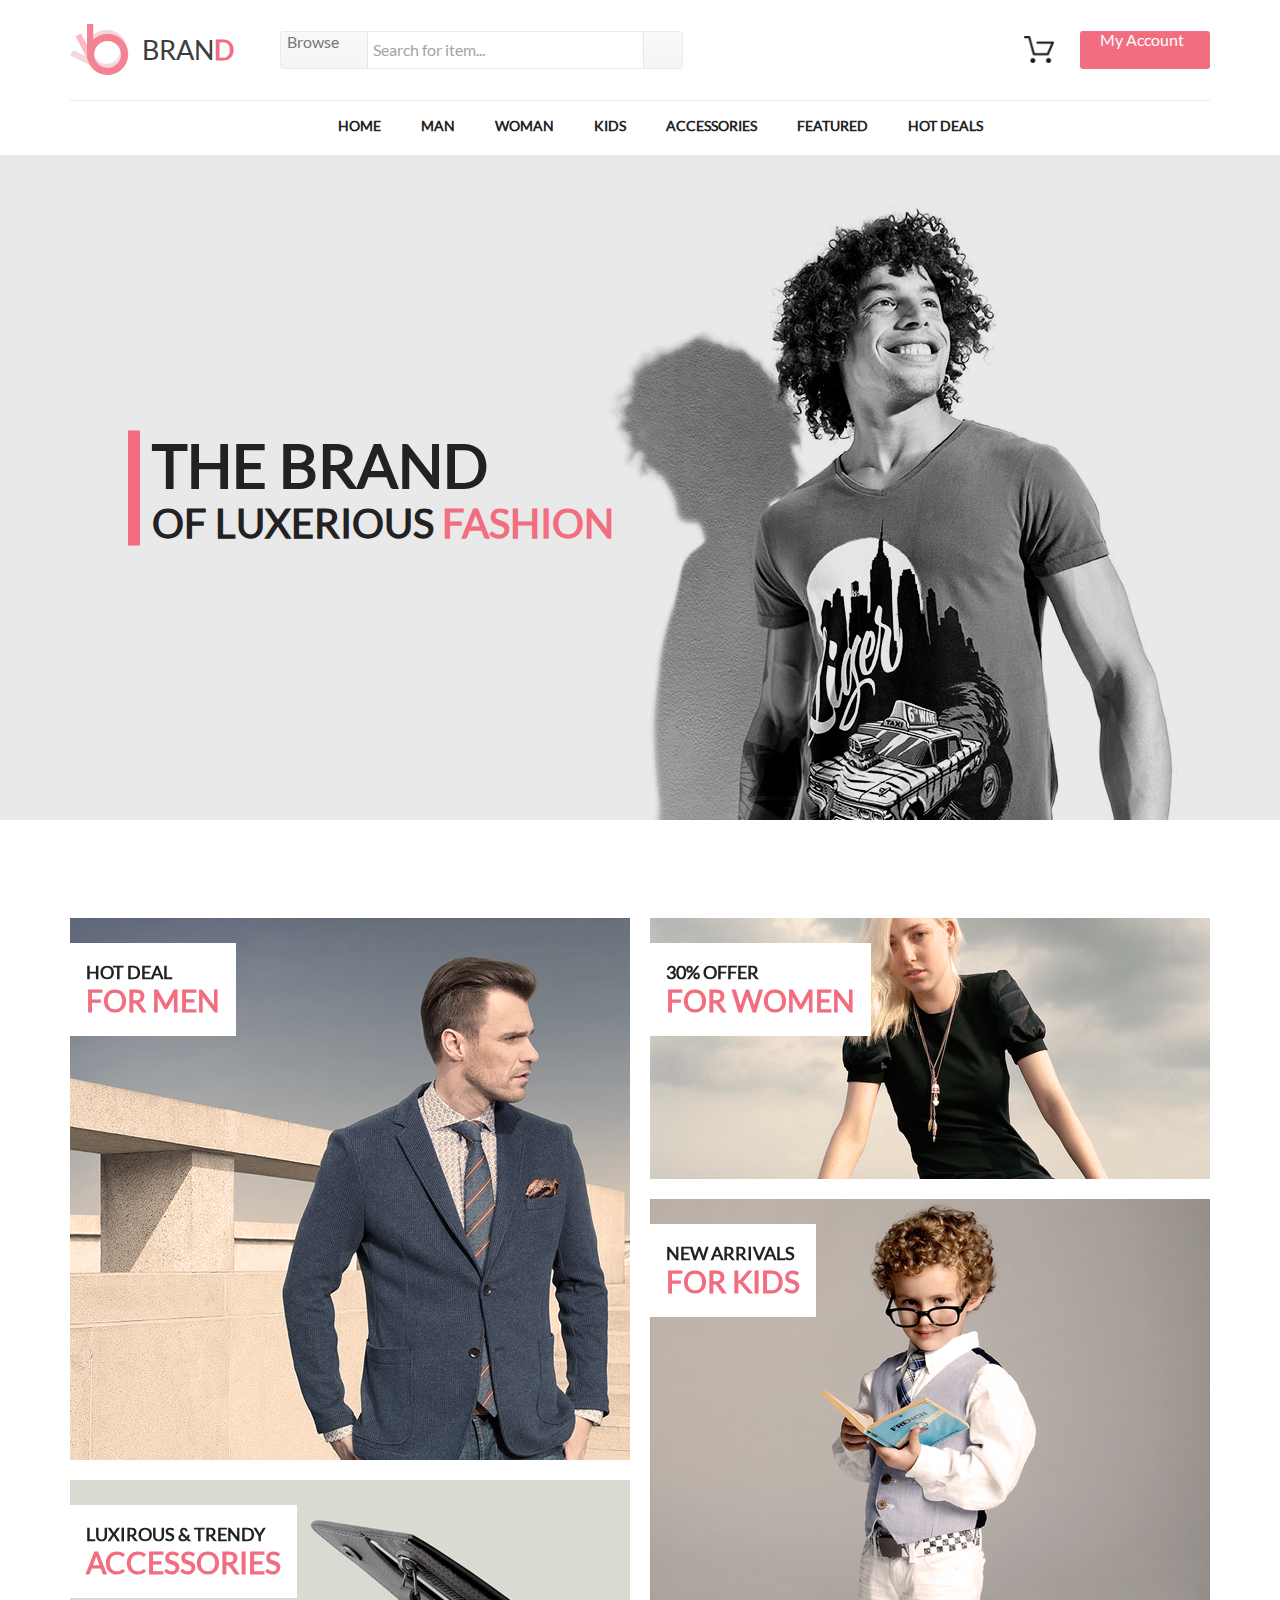
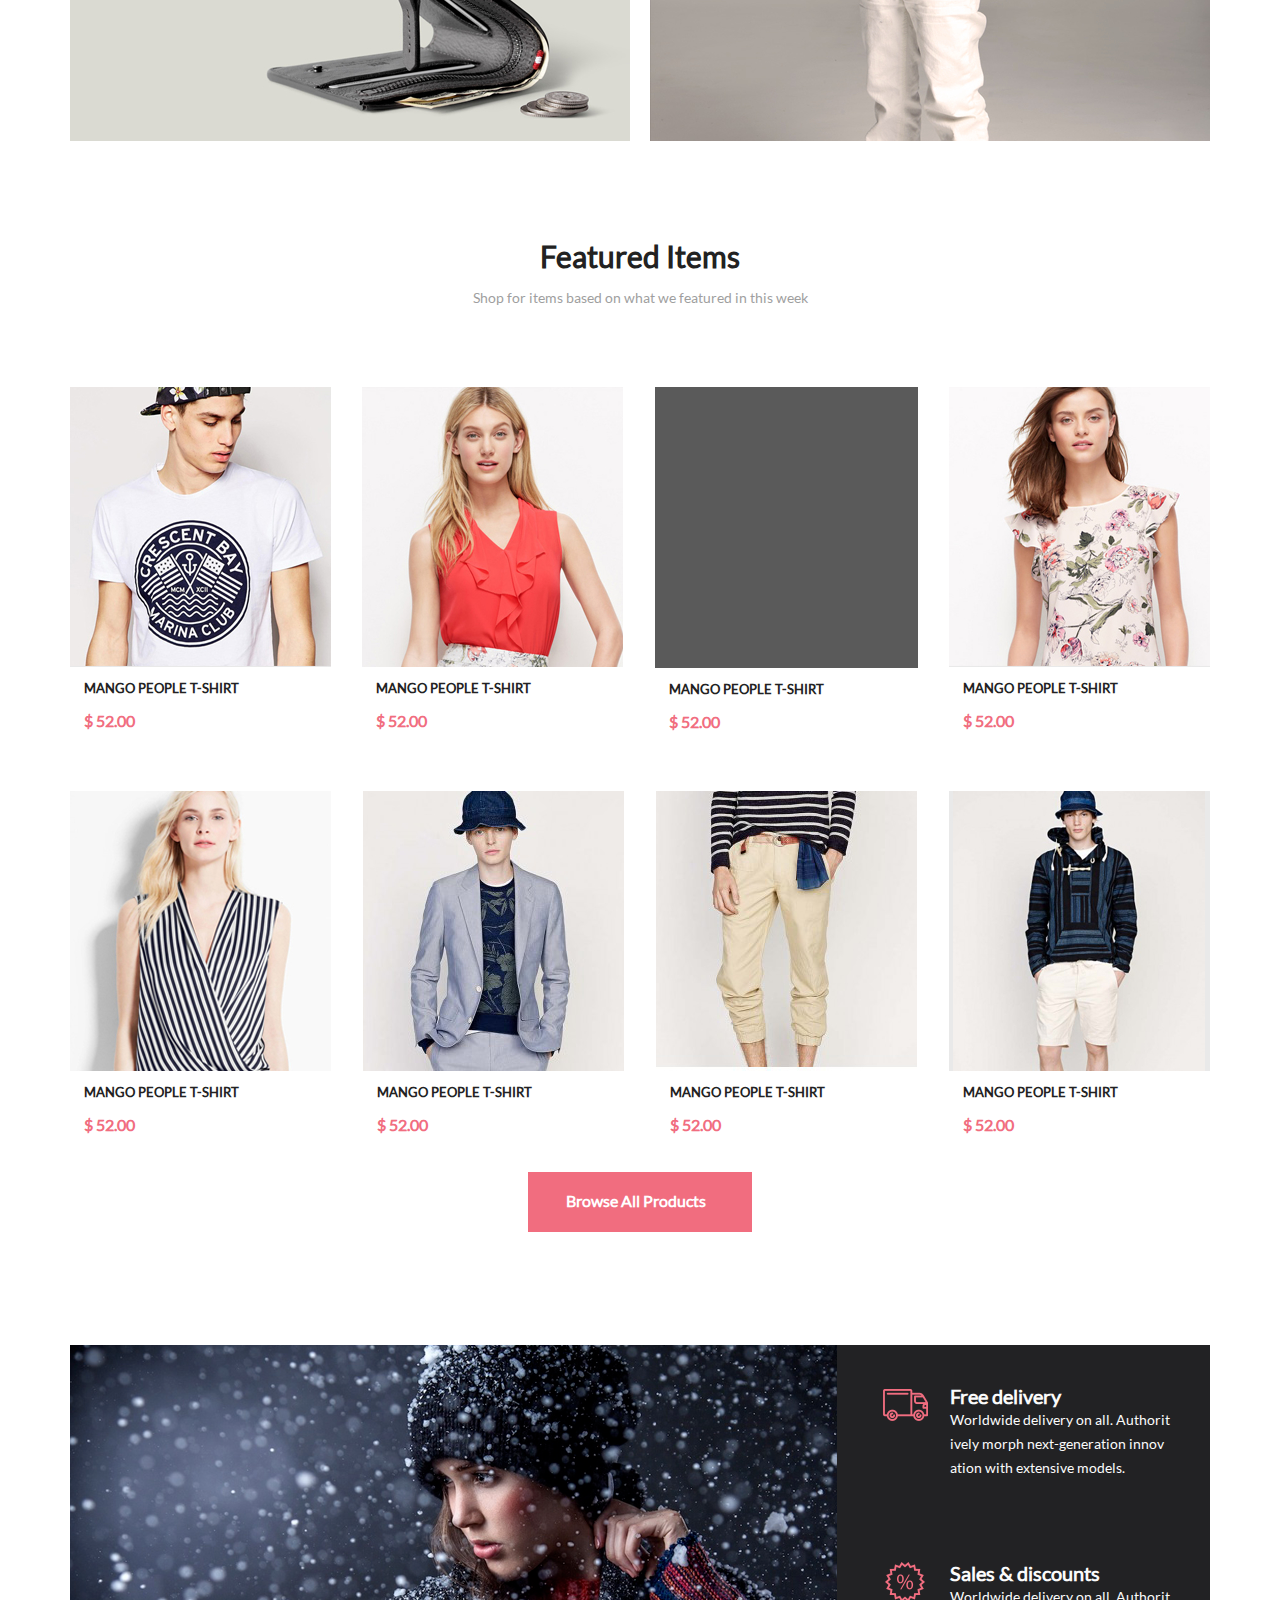
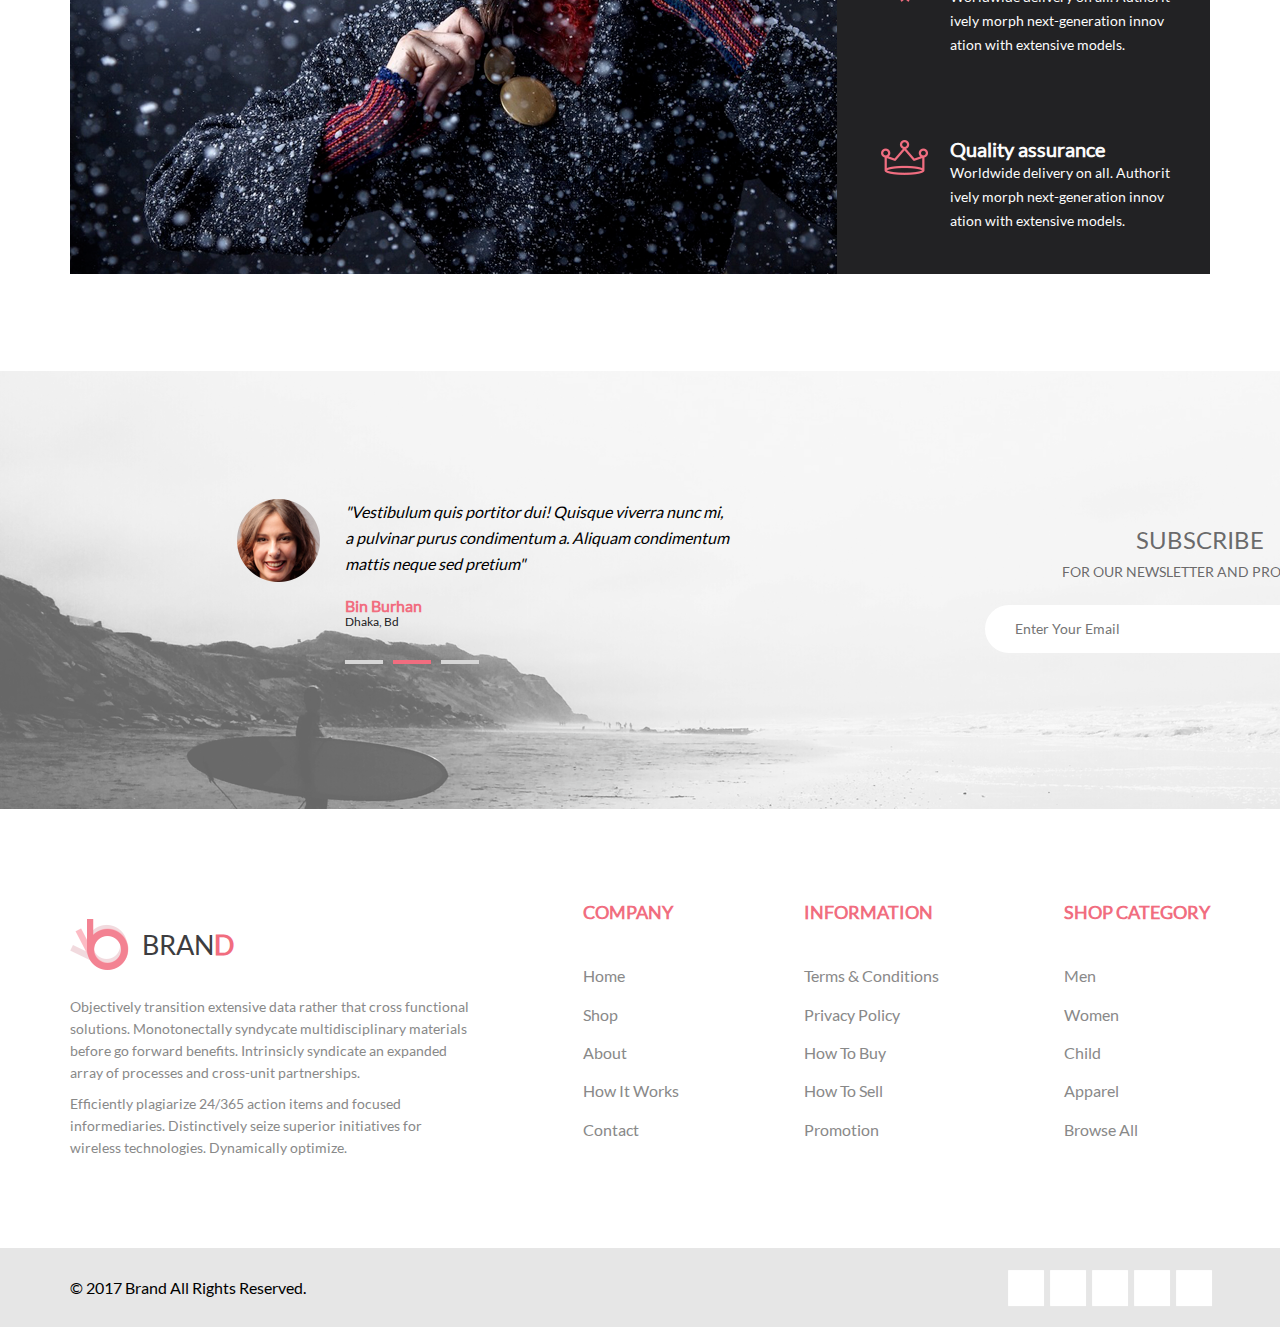
<file: index.html>
<!DOCTYPE html>
<html lang="ru">

<head>
	<meta charset="UTF-8">
	<title>Document</title>
	<link rel="shortcut icon" href="/img/favicon.jpg" type="image/png">
	<link rel="stylesheet" href="/css/normalize.css">
	<link rel="stylesheet" href="/css/style.css">
	<link rel="stylesheet" href="https://use.fontawesome.com/releases/v5.0.8/css/all.css" integrity="sha384-3AB7yXWz4OeoZcPbieVW64vVXEwADiYyAEhwilzWsLw+9FgqpyjjStpPnpBO8o8S" crossorigin="anonymous">
	<script src="/script/my.js"></script>
</head>

<body>
	<div class="mob-header">
		<div class="mob-header-block">
			<div class="mob-header-block__wrapper mob-header-block__wrapper_dark mob-header-block__wrapper_hover-gray">
				<img class="" src="img/icon-brand-mobile.png" width="44" height="37">
			</div>
			<div class="mob-header-block__wrapper mob-header-block__wrapper_hover-gray">
				<img class="mob-header-block__search" src="img/Forma%205.png" width="26" height="27">
			</div>
		</div>
		<div class="mob-header-block">
			<div class="mob-header-block__wrapper mob-header-block__menu"><i class="fas fa-bars"></i></div>
			<div class="mob-header-block__wrapper"><img src="img/Forma%204.png" alt=""></div>
			<div class="mob-header-block__wrapper mob-header-block__wrapper_dark mob-header-block__wrapper_cart"><a href="#" class="cart__icon"><span class="cart__icon_badge">5</span></a></div>
		</div>
		<nav class="mob-navbar">
			<ul class="navbar__ul">
				<li class="navbar__li"><a href="index.html" class="navbar__item">home</a></li>
				<li class="navbar__li"><a href="#" class="navbar__item">man</a></li>
				<li class="navbar__li"><a href="checkout.html" class="navbar__item">woman</a></li>
				<li class="navbar__li"><a href="#" class="navbar__item">kids</a></li>
				<li class="navbar__li"><a href="#" class="navbar__item">accessories</a></li>
				<li class="navbar__li"><a href="#" class="navbar__item">featured</a></li>
				<li class="navbar__li"><a href="#" class="navbar__item">hot deals</a></li>
			</ul>
		</nav>
	</div>
	<header class="header">
		<div class="header-bar">
			<div class="header-bar-first">
				<div class="logo">
					<a href="index.html" class="logo__link">
						<img src="img/icon-brand.png" alt="icon-brand" class="logo__img">
						<p class="logo__name">bran<span class="logo__d">d</span></p>
					</a>
				</div>
				<div class="search-form">
					<button class="search-form__browse">Browse&nbsp;&nbsp;<i class="fas fa-caret-down"></i></button>
					<input type="text" name="search-form__input" id="search-form__input" class="search-form__input" placeholder="Search for item...">
					<button class="search-form__submit"><i class="fas fa-search"></i></button>
				</div>
			</div>
			<div class="header-bar-second">
				<div class="cart__wrapper"><a href="#" class="cart__icon"></a></div>
				<button class="my-acc-btn">my account&nbsp;&nbsp;<i class="fas fa-caret-down"></i></button>
			</div>
		</div>
		<nav class="navbar">
			<ul class="navbar__ul">
				<li class="navbar__li"><a href="index.html" class="navbar__item">home</a></li>
				<li class="navbar__li"><a href="#" class="navbar__item">man</a></li>
				<li class="navbar__li"><a href="checkout.html" class="navbar__item">woman</a></li>
				<li class="navbar__li"><a href="#" class="navbar__item">kids</a></li>
				<li class="navbar__li"><a href="#" class="navbar__item">accessories</a></li>
				<li class="navbar__li"><a href="#" class="navbar__item">featured</a></li>
				<li class="navbar__li"><a href="#" class="navbar__item">hot deals</a></li>
			</ul>
		</nav>
	</header>
	<main>
		<div class="head-banner">
			<div class="head-banner__pic"></div>
			<div class="slider">
				<img class="header-mobile-img" src="img/Layer%2057.png" alt="Slider" width="570">
				<img class="slider__img" src="img/Layer%2024.png" alt="Slider" width="1600" height="665">
				<div class="slider__wrapper">
					<span class="slider__title">the brand</span>
					<span class="slider__text">of luxerious <span class="slider__text slider__text_red">fashion</span></span>
				</div>
			</div>
		</div>

		<div class="banner">

			<section class="banner__tile man">
				<div class="banner__img banner__long banner__man"></div>
				<div class="badge">
					<h2 class="badge_info">hot deal</h2>
					<h1 class="badge_category">for men</h1>
				</div>
			</section>

			<section class="banner__tile accessories">
				<div class="banner__img banner__short banner__accessories"></div>
				<div class="badge">
					<h2 class="badge_info">luxirous &amp; trendy</h2>
					<h1 class="badge_category">accessories</h1>
				</div>
			</section>

			<section class="banner__tile women">
				<div class="banner__img banner__short banner__women"></div>
				<div class="badge">
					<h2 class="badge_info">30% offer</h2>
					<h1 class="badge_category">for women</h1>
				</div>
			</section>

			<section class="banner__tile kids">
				<div class="banner__img banner__long banner__kids"></div>
				<div class="badge">
					<h2 class="badge_info">new arrivals</h2>
					<h1 class="badge_category">for kids</h1>
				</div>
			</section>

		</div>
		<div class="featured">
			<h1 class="featured_heading">Featured Items</h1>
			<p class="featured_p">Shop for items based on what we featured in this week</p>
		</div>
		<section class="items">
			<div class="product">
				<img class="product__image" src="img/Layer1.jpg" alt="mango people t-shirt">
				<h2 class="product__name">mango people t-shirt</h2>
				<p class="product__text">Known for her sculptural takes on traditional tailoring. Australian arbiter of cool Kym Ellery teams up with Moda Operandi</p>
				<p class="product__price">$ 52.00</p>
			</div>
			<div class="product">
				<img class="product__image" src="img/Layer2.jpg" alt="mango people t-shirt">
				<h2 class="product__name">mango people t-shirt</h2>
				<p class="product__text">Known for her sculptural takes on traditional tailoring. Australian arbiter of cool Kym Ellery teams up with Moda Operandi</p>
				<p class="product__price">$ 52.00</p>
			</div>
			<div class="product">
				<img class="product__image" src="img/Layer3.jpg" alt="mango people t-shirt">
				<h2 class="product__name">mango people t-shirt</h2>
				<p class="product__text">Known for her sculptural takes on traditional tailoring. Australian arbiter of cool Kym Ellery teams up with Moda Operandi</p>
				<p class="product__price">$ 52.00</p>
			</div>
			<div class="product">
				<img class="product__image" src="img/Layer4.jpg" alt="mango people t-shirt">
				<h2 class="product__name">mango people t-shirt</h2>
				<p class="product__text">Known for her sculptural takes on traditional tailoring. Australian arbiter of cool Kym Ellery teams up with Moda Operandi</p>
				<p class="product__price">$ 52.00</p>
			</div>
			<div class="product">
				<img class="product__image" src="img/Layer5.jpg" alt="mango people t-shirt">
				<h2 class="product__name">mango people t-shirt</h2>
				<p class="product__text">Known for her sculptural takes on traditional tailoring. Australian arbiter of cool Kym Ellery teams up with Moda Operandi</p>
				<p class="product__price">$ 52.00</p>
			</div>
			<div class="product">
				<img class="product__image" src="img/Layer6.jpg" alt="mango people t-shirt">
				<h2 class="product__name">mango people t-shirt</h2>
				<p class="product__text">Known for her sculptural takes on traditional tailoring. Australian arbiter of cool Kym Ellery teams up with Moda Operandi</p>
				<p class="product__price">$ 52.00</p>
			</div>
			<div class="product">
				<img class="product__image" src="img/Layer7.jpg" alt="mango people t-shirt">
				<h2 class="product__name">mango people t-shirt</h2>
				<p class="product__text">Known for her sculptural takes on traditional tailoring. Australian arbiter of cool Kym Ellery teams up with Moda Operandi</p>
				<p class="product__price">$ 52.00</p>
			</div>
			<div class="product">
				<img class="product__image" src="img/Layer8.jpg" alt="mango people t-shirt">
				<h2 class="product__name">mango people t-shirt</h2>
				<p class="product__text">Known for her sculptural takes on traditional tailoring. Australian arbiter of cool Kym Ellery teams up with Moda Operandi</p>
				<p class="product__price">$ 52.00</p>
			</div>
		</section>
		<a href="#" class="btn btn_red"><span class="btn__text">browse all products&nbsp;&nbsp;&nbsp;<i class="btn__arrow fas fa-long-arrow-alt-right"></i></span></a>
	</main>

	<aside class="feature">
		<img class="feature__banner" src="img/Layer%2038.png" alt="Feature" width="767" height="529">
		<div class="feature-block">
			<div class="feature-item">
				<div class="feature-item__img1"></div>
				<div class="feature-item__title">Free delivery</div>
				<div class="feature-item__text">Worldwide delivery on all. Authoritively morph next-generation innovation with extensive models.</div>
			</div>
			<div class="feature-item">
				<div class="feature-item__img2"></div>
				<div class="feature-item__title">Sales &amp; discounts</div>
				<div class="feature-item__text">Worldwide delivery on all. Authoritively morph next-generation innovation with extensive models.</div>
			</div>
			<div class="feature-item">
				<div class="feature-item__img3"></div>
				<div class="feature-item__title">Quality assurance</div>
				<div class="feature-item__text">Worldwide delivery on all. Authoritively morph next-generation innovation with extensive models.</div>
			</div>
		</div>
	</aside>

	<aside class="subscribe">
		<div class="subscribe-brands">
			<a href="#" class="subscribe-brands__link"><img src="/img/Layer%2011.png" alt="" class="subscribe-brands__img"></a>
			<a href="#" class="subscribe-brands__link"><img src="/img/Layer%2012.png" alt="" class="subscribe-brands__img"></a>
			<a href="#" class="subscribe-brands__link"><img src="/img/Layer%2013.png" alt="" class="subscribe-brands__img"></a>
			<a href="#" class="subscribe-brands__link"><img src="/img/Layer%2014.png" alt="" class="subscribe-brands__img"></a>
		</div>
		<div class="subscribe-slider">
			<div class="quote-block">
				<img class="quote-block__img" src="../img/Layer%20100.png" alt="">
				<div class="quote-block__quote">"Vestibulum quis portitor dui! Quisque viverra nunc mi, a pulvinar purus condimentum a. Aliquam condimentum mattis neque sed pretium"</div>
				<div class="quote-block__name">bin burhan</div>
				<div class="quote-block__address">dhaka, bd</div>
				<ul class="subscribe-slider__list">
					<li class="subscribe-slider__item"></li>
					<li class="subscribe-slider__item"></li>
					<li class="subscribe-slider__item"></li>
				</ul>
			</div>
		</div>
		<form action="#" method="get" class="subscribe__form">
			<p class="subscribe__info-title">subscribe</p>
			<p class="subscribe__info-text">for our newsletter and promotion</p>
			<div class="subscribe__input-wrapper">
				<input class="subscribe__input" type="email" placeholder="Enter Your Email" name="subscribe-input" id="subscribe-input"><input class="subscribe__submit" type="submit" value="Subscribe">
			</div>
		</form>
	</aside>

	<footer class="footer">
		<div class="line about">
			<div class="about__brand">
				<div class="logo">
					<a href="index.html" class="logo__link">
						<img src="img/icon-brand.png" alt="icon-brand" class="logo__img">
						<p class="logo__name">bran<span class="logo__d">d</span></p>
					</a>
				</div>
				<p class="about__text">Objectively transition extensive data rather that cross functional solutions. Monotonectally syndycate multidisciplinary materials before go&nbsp;forward benefits. Intrinsicly syndicate an&nbsp;expanded array of&nbsp;processes and cross-unit partnerships.</p>
				<p class="about__text">Efficiently plagiarize 24/365 action items and focused informediaries. Distinctively seize superior initiatives for wireless technologies. Dynamically optimize.</p>
			</div>
			<ul class="sitemap-list">
				<li class="sitemap-list__item"><a href="#" class="sitemap-list__a-heading">company</a>
					<ul class="sitemap-list__item sitemap-list__column">
						<li class="sitemap-list__item sitemap-list__row"><a href="#" class="sitemap-list__a">home</a></li>
						<li class="sitemap-list__item sitemap-list__row"><a href="#" class="sitemap-list__a">shop</a></li>
						<li class="sitemap-list__item sitemap-list__row"><a href="#" class="sitemap-list__a">about</a></li>
						<li class="sitemap-list__item sitemap-list__row"><a href="#" class="sitemap-list__a">how it works</a></li>
						<li class="sitemap-list__item sitemap-list__row"><a href="#" class="sitemap-list__a">contact</a></li>
					</ul>
				</li>
				<li class="sitemap-list__item"><a href="#" class="sitemap-list__a-heading">information</a>
					<ul class="sitemap-list__item sitemap-list__column">
						<li class="sitemap-list__item sitemap-list__row"><a href="#" class="sitemap-list__a">terms &amp; conditions</a></li>
						<li class="sitemap-list__item sitemap-list__row"><a href="#" class="sitemap-list__a">privacy policy</a></li>
						<li class="sitemap-list__item sitemap-list__row"><a href="#" class="sitemap-list__a">how to buy</a></li>
						<li class="sitemap-list__item sitemap-list__row"><a href="#" class="sitemap-list__a">how to sell</a></li>
						<li class="sitemap-list__item sitemap-list__row"><a href="#" class="sitemap-list__a">promotion</a></li>
					</ul>
				</li>
				<li class="sitemap-list__item"><a href="#" class="sitemap-list__a-heading">shop category</a>
					<ul class="sitemap-list__item sitemap-list__column">
						<li class="sitemap-list__item sitemap-list__row"><a href="#" class="sitemap-list__a">men</a></li>
						<li class="sitemap-list__item sitemap-list__row"><a href="#" class="sitemap-list__a">women</a></li>
						<li class="sitemap-list__item sitemap-list__row"><a href="#" class="sitemap-list__a">child</a></li>
						<li class="sitemap-list__item sitemap-list__row"><a href="#" class="sitemap-list__a">apparel</a></li>
						<li class="sitemap-list__item sitemap-list__row"><a href="#" class="sitemap-list__a">browse all</a></li>
					</ul>
				</li>
			</ul>
		</div>
		<div class="footer__wrapper">
			<div class="footer__copy-and-icons">
				<div class="footer__text">&copy; 2017 Brand All Rights Reserved.</div>
				<ul class="footer__social-icons_ul">
					<li class="footer__social-icons_li">
						<div class="footer__icon-wrapper">
							<a href="#" class="footer__icon-cube">
								<span class="footer__social-icon-side1"><i class="fab fa-facebook-f"></i></span>
								<span class="footer__social-icon-side2"><i class="fab fa-facebook-f"></i></span>
								<span class="footer__social-icon-side3"><i class="fab fa-facebook-f"></i></span>
								<span class="footer__social-icon-side4"><i class="fab fa-facebook-f"></i></span>
								<span class="footer__social-icon-side5"><i class="fab fa-facebook-f"></i></span>
								<span class="footer__social-icon-side6"><i class="fab fa-facebook-f"></i></span>
							</a>
						</div>
					</li>
					<li class="footer__social-icons_li">
						<div class="footer__icon-wrapper">
							<a href="#" class="footer__icon-cube">
								<span class="footer__social-icon-side1"><i class="fab fab fa-twitter"></i></span>
								<span class="footer__social-icon-side2"><i class="fab fab fa-twitter"></i></span>
								<span class="footer__social-icon-side3"><i class="fab fab fa-twitter"></i></span>
								<span class="footer__social-icon-side4"><i class="fab fab fa-twitter"></i></span>
								<span class="footer__social-icon-side5"><i class="fab fab fa-twitter"></i></span>
								<span class="footer__social-icon-side6"><i class="fab fab fa-twitter"></i></span>
							</a>
						</div>
					</li>
					<li class="footer__social-icons_li">
						<div class="footer__icon-wrapper">
							<a href="#" class="footer__icon-cube">
								<span class="footer__social-icon-side1"><i class="fab fa-linkedin-in"></i></span>
								<span class="footer__social-icon-side2"><i class="fab fa-linkedin-in"></i></span>
								<span class="footer__social-icon-side3"><i class="fab fa-linkedin-in"></i></span>
								<span class="footer__social-icon-side4"><i class="fab fa-linkedin-in"></i></span>
								<span class="footer__social-icon-side5"><i class="fab fa-linkedin-in"></i></span>
								<span class="footer__social-icon-side6"><i class="fab fa-linkedin-in"></i></span>
							</a>
						</div>
					</li>
					<li class="footer__social-icons_li">
						<div class="footer__icon-wrapper">
							<a href="#" class="footer__icon-cube">
								<span class="footer__social-icon-side1"><i class="fab fa-pinterest-p"></i></span>
								<span class="footer__social-icon-side2"><i class="fab fa-pinterest-p"></i></span>
								<span class="footer__social-icon-side3"><i class="fab fa-pinterest-p"></i></span>
								<span class="footer__social-icon-side4"><i class="fab fa-pinterest-p"></i></span>
								<span class="footer__social-icon-side5"><i class="fab fa-pinterest-p"></i></span>
								<span class="footer__social-icon-side6"><i class="fab fa-pinterest-p"></i></span>
							</a>
						</div>
					</li>
					<li class="footer__social-icons_li">
						<div class="footer__icon-wrapper">
							<a href="#" class="footer__icon-cube">
								<span class="footer__social-icon-side1"><i class="fab fa-google-plus-g"></i></span>
								<span class="footer__social-icon-side2"><i class="fab fa-google-plus-g"></i></span>
								<span class="footer__social-icon-side3"><i class="fab fa-google-plus-g"></i></span>
								<span class="footer__social-icon-side4"><i class="fab fa-google-plus-g"></i></span>
								<span class="footer__social-icon-side5"><i class="fab fa-google-plus-g"></i></span>
								<span class="footer__social-icon-side6"><i class="fab fa-google-plus-g"></i></span>
							</a>
						</div>
					</li>
				</ul>
			</div>
		</div>
	</footer>
</body>

</html>
</file>
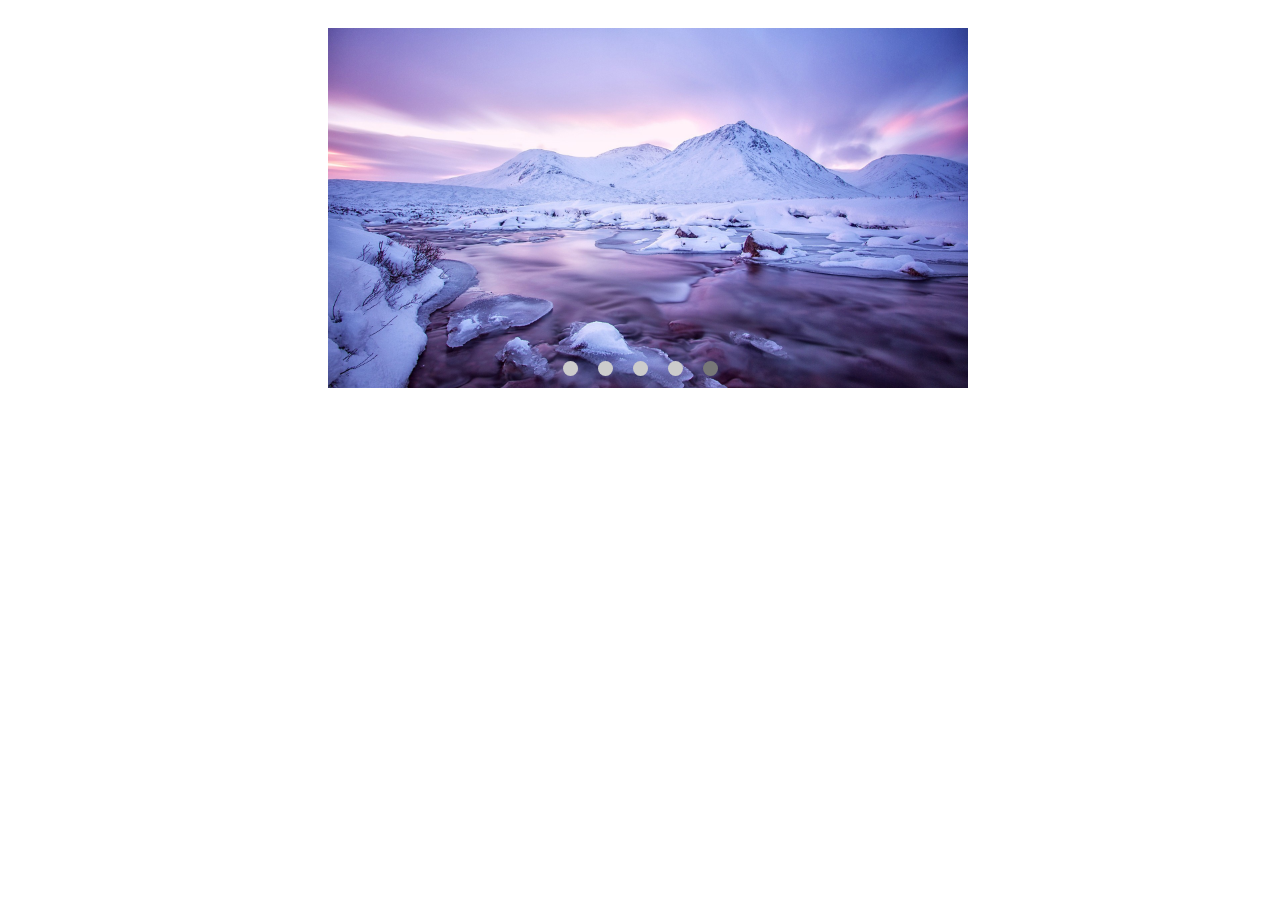
<file: slider/index.html>
<!DOCTYPE html>
<html lang="en">
<head>
  <meta charset="UTF-8">
  <title>Document</title>
  <link rel="stylesheet" href="style.css">
</head>
<body>
  <div id="slider">
  <img id="one"   src="1.jpg" />
  <img id="two"   src="2.jpg" />
  <img id="three" src="3.jpg" />
  <img id="four"  src="4.jpg" />
  <img id="five"  src="5.jpg" />
  
  <ul>
    <li> <a href="#one">1</a> </li>
    <li> <a href="#two">2</a> </li>
    <li> <a href="#three">3</a> </li>
    <li> <a href="#four">4</a> </li>
    <li> <a href="#five">5</a> </li>
  </ul>
</div>




</body>
</html>
</file>
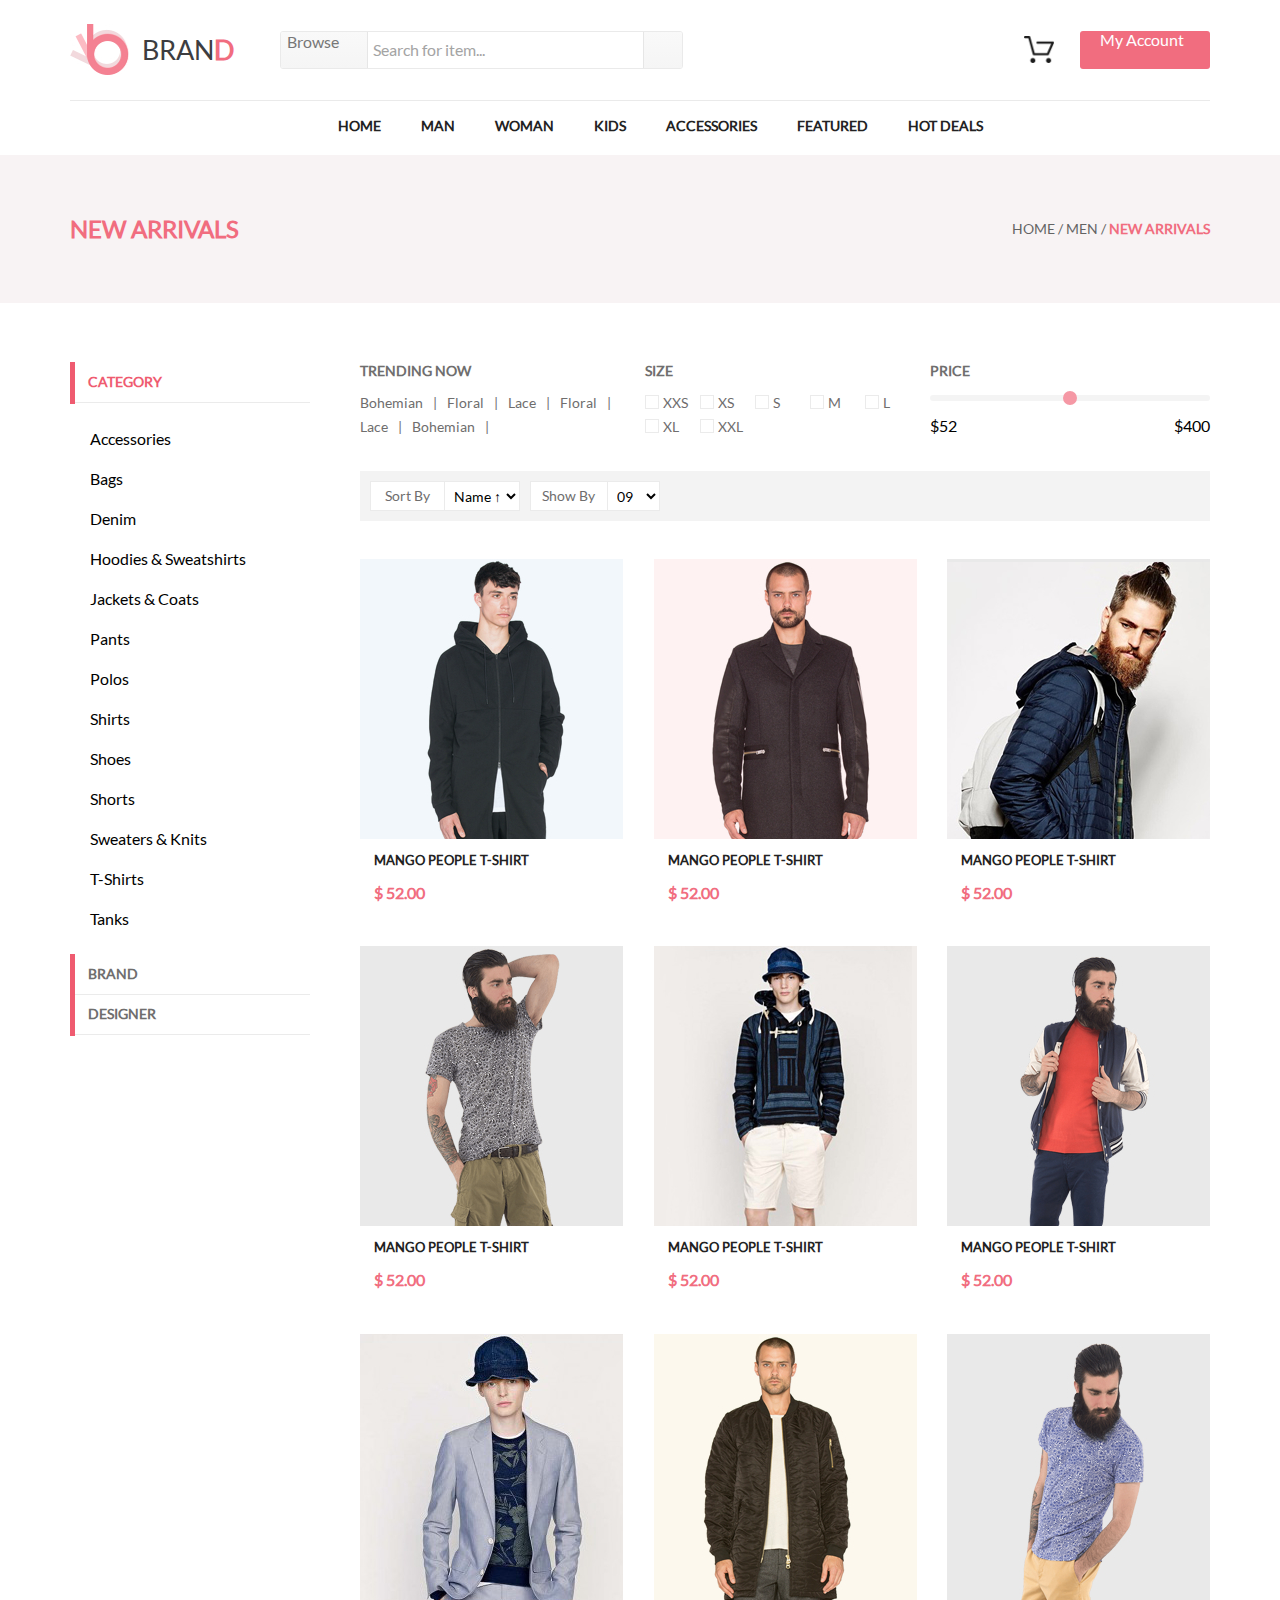
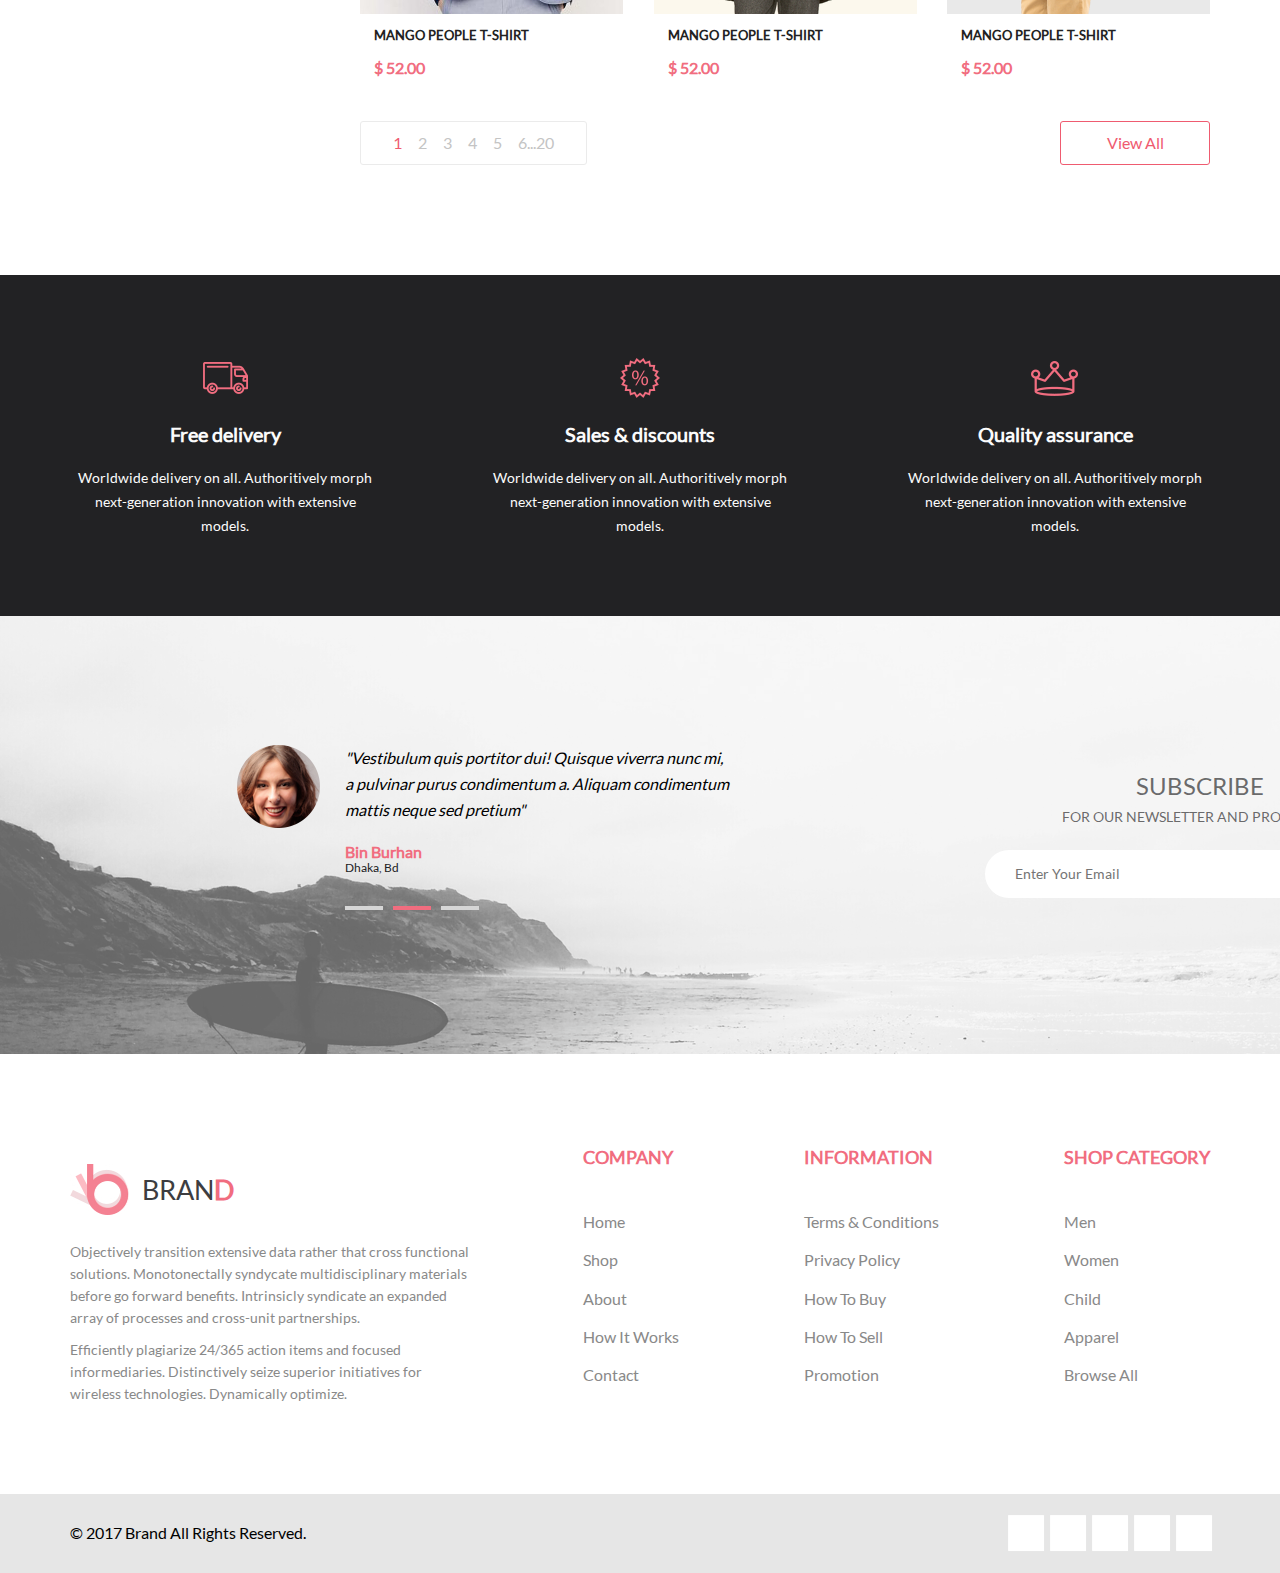
<file: product.html>
<!DOCTYPE html>
<html lang="ru">

<head>
	<meta charset="UTF-8">
	<title>Document</title>
	<link rel="shortcut icon" href="/img/favicon.jpg" type="image/png">
	<link rel="stylesheet" href="css/normalize.css">
	<link rel="stylesheet" href="css/style.css">
	<link rel="stylesheet" href="https://use.fontawesome.com/releases/v5.0.8/css/all.css" integrity="sha384-3AB7yXWz4OeoZcPbieVW64vVXEwADiYyAEhwilzWsLw+9FgqpyjjStpPnpBO8o8S" crossorigin="anonymous">
</head>

<body>
	<header class="header">
		<div class="header-bar">
			<div class="header-bar-first">
				<div class="logo">
					<a href="index.html" class="logo__link">
						<img src="img/icon-brand.jpg" alt="icon-brand" class="logo__img">
						<p class="logo__name">bran<span class="logo__d">d</span></p>
					</a>
				</div>
				<div class="search-form">
					<button class="search-form__browse">Browse&nbsp;&nbsp;<i class="fas fa-caret-down"></i></button>
					<input type="text" name="search-form__input" id="search-form__input" class="search-form__input" placeholder="Search for item...">
					<button class="search-form__submit"><i class="fas fa-search"></i></button>
				</div>
			</div>
			<div class="header-bar-second">
				<div class="cart__wrapper"><a href="#" class="cart__icon"></a></div>
				<button class="my-acc-btn">my account&nbsp;&nbsp;<i class="fas fa-caret-down"></i></button>
			</div>
		</div>
		<nav class="navbar">
			<ul class="navbar__ul">
				<li class="navbar__li"><a href="index.html" class="navbar__item">home</a></li>
				<li class="navbar__li"><a href="#" class="navbar__item">man</a></li>
				<li class="navbar__li"><a href="checkout.html" class="navbar__item">woman</a></li>
				<li class="navbar__li"><a href="#" class="navbar__item">kids</a></li>
				<li class="navbar__li"><a href="#" class="navbar__item">accessories</a></li>
				<li class="navbar__li"><a href="#" class="navbar__item">featured</a></li>
				<li class="navbar__li"><a href="#" class="navbar__item">hot deals</a></li>
			</ul>
		</nav>
	</header>
	<main class="main">
		<div class="filling_pink">
			<div class="heading">
				<h1 class="heading__title">new arrivals</h1>
				<div class="breadcrumbs">
					<a href="index.html" class="breadcrumbs__a">home</a> &nbsp;/&nbsp;
					<a href="#" class="breadcrumbs__a">men</a> &nbsp;/&nbsp;
					<a href="#" class="breadcrumbs__a"><span class="breadcrumbs_active">new arrivals</span></a></div>
			</div>
		</div>
		<div class="products">
			<div class="products__left-side">
				<details class="products__title" open>
					<summary class="products__title_name">category</summary>
					<ul class="products__title_ul">
						<li class="products__title_li"><a href="#" class="products__title_a">accessories</a></li>
						<li class="products__title_li"><a href="#" class="products__title_a">bags</a></li>
						<li class="products__title_li"><a href="#" class="products__title_a">denim</a></li>
						<li class="products__title_li"><a href="#" class="products__title_a">hoodies &amp; sweatshirts</a></li>
						<li class="products__title_li"><a href="#" class="products__title_a">jackets &amp; coats</a></li>
						<li class="products__title_li"><a href="#" class="products__title_a">pants</a></li>
						<li class="products__title_li"><a href="#" class="products__title_a">polos</a></li>
						<li class="products__title_li"><a href="#" class="products__title_a">shirts</a></li>
						<li class="products__title_li"><a href="#" class="products__title_a">shoes</a></li>
						<li class="products__title_li"><a href="#" class="products__title_a">shorts</a></li>
						<li class="products__title_li"><a href="#" class="products__title_a">sweaters &amp; knits</a></li>
						<li class="products__title_li"><a href="#" class="products__title_a">t-shirts</a></li>
						<li class="products__title_li"><a href="#" class="products__title_a">tanks</a></li>
					</ul>
				</details>
				<details class="products__title">
					<summary class="products__title_name">brand</summary>
				</details>
				<details class="products__title">
					<summary class="products__title_name">designer</summary>
				</details>
			</div>
			<div class="products__right-side">
				<div class="products__filters">
					<div class="trending">
						<div class="trending__title">trending now</div>
						<ul class="trending__ul">
							<li class="trending__li"><a href="#" class="trending__a">bohemian</a></li>
							<li class="trending__li"><a href="#" class="trending__a">floral</a></li>
							<li class="trending__li"><a href="#" class="trending__a">lace</a></li>
							<li class="trending__li"><a href="#" class="trending__a">floral</a></li>
							<li class="trending__li"><a href="#" class="trending__a">lace</a></li>
							<li class="trending__li"><a href="#" class="trending__a">bohemian</a></li>
						</ul>
					</div>
					<div class="size">
						<div class="size__title">size</div>
						<div class="size__wrapper">
							<label class="size__label"><input class="size__checkbox" type="checkbox" name="size" value="xxs">xxs<span class="size__checkmark"></span></label>
							<label class="size__label"><input class="size__checkbox" type="checkbox" name="size" value="xs">xs<span class="size__checkmark"></span></label>
							<label class="size__label"><input class="size__checkbox" type="checkbox" name="size" value="s">s<span class="size__checkmark"></span></label>
							<label class="size__label"><input class="size__checkbox" type="checkbox" name="size" value="m">m<span class="size__checkmark"></span></label>
							<label class="size__label"><input class="size__checkbox" type="checkbox" name="size" value="l">l<span class="size__checkmark"></span></label>
							<label class="size__label"><input class="size__checkbox" type="checkbox" name="size" value="xl">xl<span class="size__checkmark"></span></label>
							<label class="size__label"><input class="size__checkbox" type="checkbox" name="size" value="xxl">xxl<span class="size__checkmark"></span></label>
						</div>
					</div>
					<div class="price">
						<div class="price__title">price</div>
						<div class="price__container">
							<input class="price__slider" type="range" name="range" id="range" min="52" max="400">
							<p class="price__p">$<span class="price__range_min">52</span></p>
							<p class="price__p">$<span class="price__range_max">400</span></p>
						</div>
					</div>
				</div>
				<div class="sort-show-bar">
					<div class="sort-show-wrapper">
						<div class="sort">
							<label class="sort__label" for="sort">sort by</label>
							<select class="sort__select" name="" id="sort">
								<option class="sort__option" value="name a-z" selected>Name &#8593;</option>
								<option class="sort__option" value="name z-a">Name &#8595;</option>
								<option class="sort__option" value="price low-high">Price &#8593;</option>
								<option class="sort__option" value="price high-low">Price &#8595;</option>
								<option class="sort__option" value="date listed asc">Date &#8593;</option>
								<option class="sort__option" value="date listed desc">Date &#8595;</option>
							</select>
						</div>
						<div class="show">
							<label class="show__label" for="show">show by</label>
							<select class="show__select" name="" id="show">
								<option class="show__option" value="09" selected>09</option>
								<option class="show__option" value="18">18</option>
								<option class="show__option" value="36">36</option>
								<option class="show__option" value="all">all</option>
							</select>
						</div>
					</div>
				</div>
				<div class="products__tiles">
					<div class="product__tile">
						<img src="img/Layer%2081.jpg" alt="mango people t-shirt" class="product__image" width="263" height="280">
						<h2 class="product__name">mango people t-shirt</h2>
						<p class="product__price">$ 52.00</p>
					</div>
					<div class="product__tile">
						<img src="img/Layer%2082.jpg" alt="mango people t-shirt" class="product__image" width="263" height="280">
						<h2 class="product__name">mango people t-shirt</h2>
						<p class="product__price">$ 52.00</p>
					</div>
					<div class="product__tile">
						<img src="img/Layer%2083.jpg" alt="mango people t-shirt" class="product__image" width="263" height="280">
						<h2 class="product__name">mango people t-shirt</h2>
						<p class="product__price">$ 52.00</p>
					</div>
					<div class="product__tile">
						<img src="img/Layer%2084.jpg" alt="mango people t-shirt" class="product__image" width="263" height="280">
						<h2 class="product__name">mango people t-shirt</h2>
						<p class="product__price">$ 52.00</p>
					</div>
					<div class="product__tile">
						<img src="img/Layer%2085.jpg" alt="mango people t-shirt" class="product__image" width="263" height="280">
						<h2 class="product__name">mango people t-shirt</h2>
						<p class="product__price">$ 52.00</p>
					</div>
					<div class="product__tile">
						<img src="img/Layer%2086.jpg" alt="mango people t-shirt" class="product__image" width="263" height="280">
						<h2 class="product__name">mango people t-shirt</h2>
						<p class="product__price">$ 52.00</p>
					</div>
					<div class="product__tile">
						<img src="img/Layer%2087.jpg" alt="mango people t-shirt" class="product__image" width="263" height="280">
						<h2 class="product__name">mango people t-shirt</h2>
						<p class="product__price">$ 52.00</p>
					</div>
					<div class="product__tile">
						<img src="img/Layer%2088.jpg" alt="mango people t-shirt" class="product__image" width="263" height="280">
						<h2 class="product__name">mango people t-shirt</h2>
						<p class="product__price">$ 52.00</p>
					</div>
					<div class="product__tile">
						<img src="img/Layer%2089.jpg" alt="mango people t-shirt" class="product__image" width="263" height="280">
						<h2 class="product__name">mango people t-shirt</h2>
						<p class="product__price">$ 52.00</p>
					</div>
				</div>
				<div class="products__bottom-bar">
					<div class="pages">
						<ul class="pages__ul">
							<li class="pages__li"><i class="fas fa-chevron-left"></i></li>
							<li class="pages__li active"><span class="pages__first">1</span></li>
							<li class="pages__li"><span class="pages__second">2</span></li>
							<li class="pages__li"><span class="pages__third">3</span></li>
							<li class="pages__li"><span class="pages__four">4</span></li>
							<li class="pages__li"><span class="pages__fifth">5</span></li>
							<li class="pages__li"><span class="pages__last-start">6</span>...<span class="pages__last-end">20</span></li>
							<li class="pages__li"><i class="fas fa-chevron-right"></i></li>
						</ul>
					</div>
					<button class="products__btn-open-all-products">view all</button>
				</div>
			</div>
		</div>
		<aside class="feature-box-wrapper">
			<div class="feature-box">
				<div class="feature-box__item">
					<div class="feature-box__img1"></div>
					<div class="feature-box__title">Free delivery</div>
					<div class="feature-box__text">Worldwide delivery on all. Authoritively morph next-generation innovation with extensive models.</div>
				</div>
				<div class="feature-box__item">
					<div class="feature-box__img2"></div>
					<div class="feature-box__title">Sales &amp; discounts</div>
					<div class="feature-box__text">Worldwide delivery on all. Authoritively morph next-generation innovation with extensive models.</div>
				</div>
				<div class="feature-box__item">
					<div class="feature-box__img3"></div>
					<div class="feature-box__title">Quality assurance</div>
					<div class="feature-box__text">Worldwide delivery on all. Authoritively morph next-generation innovation with extensive models.</div>
				</div>
			</div>
		</aside>

		<aside class="subscribe">
			<div class="subscribe-brands">
				<a href="#" class="subscribe-brands__link"><img src="/img/Layer%2011.png" alt="" class="subscribe-brands__img"></a>
				<a href="#" class="subscribe-brands__link"><img src="/img/Layer%2012.png" alt="" class="subscribe-brands__img"></a>
				<a href="#" class="subscribe-brands__link"><img src="/img/Layer%2013.png" alt="" class="subscribe-brands__img"></a>
				<a href="#" class="subscribe-brands__link"><img src="/img/Layer%2014.png" alt="" class="subscribe-brands__img"></a>
			</div>
			<div class="subscribe-slider">
				<div class="quote-block">
					<img class="quote-block__img" src="../img/Layer%20100.png" alt="">
					<div class="quote-block__quote">"Vestibulum quis portitor dui! Quisque viverra nunc mi, a pulvinar purus condimentum a. Aliquam condimentum mattis neque sed pretium"</div>
					<div class="quote-block__name">bin burhan</div>
					<div class="quote-block__address">dhaka, bd</div>
					<ul class="subscribe-slider__list">
						<li class="subscribe-slider__item"></li>
						<li class="subscribe-slider__item"></li>
						<li class="subscribe-slider__item"></li>
					</ul>
				</div>
			</div>
			<form action="#" method="get" class="subscribe__form">
				<p class="subscribe__info-title">subscribe</p>
				<p class="subscribe__info-text">for our newsletter and promotion</p>
				<div class="subscribe__input-wrapper">
				<input class="subscribe__input" type="email" placeholder="Enter Your Email" name="subscribe-input" id="subscribe-input"><input class="subscribe__submit" type="submit" value="Subscribe">
				</div>
			</form>
		</aside>

	</main>

	<footer class="footer">
		<div class="line about">
			<div class="about__brand">
				<div class="logo">
					<a href="index.html" class="logo__link">
						<img src="img/icon-brand.jpg" alt="icon-brand" class="logo__img">
						<p class="logo__name">bran<span class="logo__d">d</span></p>
					</a>
				</div>
				<p class="about__text">Objectively transition extensive data rather that cross functional solutions. Monotonectally syndycate multidisciplinary materials before go&nbsp;forward benefits. Intrinsicly syndicate an&nbsp;expanded array of&nbsp;processes and cross-unit partnerships.</p>
				<p class="about__text">Efficiently plagiarize 24/365 action items and focused informediaries. Distinctively seize superior initiatives for wireless technologies. Dynamically optimize.</p>
			</div>
			<ul class="sitemap-list">
				<li class="sitemap-list__item"><a href="#" class="sitemap-list__a-heading">company</a>
					<ul class="sitemap-list__item sitemap-list__column">
						<li class="sitemap-list__item sitemap-list__row"><a href="#" class="sitemap-list__a">home</a></li>
						<li class="sitemap-list__item sitemap-list__row"><a href="#" class="sitemap-list__a">shop</a></li>
						<li class="sitemap-list__item sitemap-list__row"><a href="#" class="sitemap-list__a">about</a></li>
						<li class="sitemap-list__item sitemap-list__row"><a href="#" class="sitemap-list__a">how it works</a></li>
						<li class="sitemap-list__item sitemap-list__row"><a href="#" class="sitemap-list__a">contact</a></li>
					</ul>
				</li>
				<li class="sitemap-list__item"><a href="#" class="sitemap-list__a-heading">information</a>
					<ul class="sitemap-list__item sitemap-list__column">
						<li class="sitemap-list__item sitemap-list__row"><a href="#" class="sitemap-list__a">terms &amp; conditions</a></li>
						<li class="sitemap-list__item sitemap-list__row"><a href="#" class="sitemap-list__a">privacy policy</a></li>
						<li class="sitemap-list__item sitemap-list__row"><a href="#" class="sitemap-list__a">how to buy</a></li>
						<li class="sitemap-list__item sitemap-list__row"><a href="#" class="sitemap-list__a">how to sell</a></li>
						<li class="sitemap-list__item sitemap-list__row"><a href="#" class="sitemap-list__a">promotion</a></li>
					</ul>
				</li>
				<li class="sitemap-list__item"><a href="#" class="sitemap-list__a-heading">shop category</a>
					<ul class="sitemap-list__item sitemap-list__column">
						<li class="sitemap-list__item sitemap-list__row"><a href="#" class="sitemap-list__a">men</a></li>
						<li class="sitemap-list__item sitemap-list__row"><a href="#" class="sitemap-list__a">women</a></li>
						<li class="sitemap-list__item sitemap-list__row"><a href="#" class="sitemap-list__a">child</a></li>
						<li class="sitemap-list__item sitemap-list__row"><a href="#" class="sitemap-list__a">apparel</a></li>
						<li class="sitemap-list__item sitemap-list__row"><a href="#" class="sitemap-list__a">browse all</a></li>
					</ul>
				</li>
			</ul>
		</div>
		<div class="footer__wrapper">
			<div class="footer__copy-and-icons">
				<div class="footer__text">&copy; 2017 Brand All Rights Reserved.</div>
				<ul class="footer__social-icons_ul">
					<li class="footer__social-icons_li">
						<div class="footer__icon-wrapper">
							<a href="#" class="footer__icon-cube">
								<span class="footer__social-icon-side1"><i class="fab fa-facebook-f"></i></span>
								<span class="footer__social-icon-side2"><i class="fab fa-facebook-f"></i></span>
								<span class="footer__social-icon-side3"><i class="fab fa-facebook-f"></i></span>
								<span class="footer__social-icon-side4"><i class="fab fa-facebook-f"></i></span>
								<span class="footer__social-icon-side5"><i class="fab fa-facebook-f"></i></span>
								<span class="footer__social-icon-side6"><i class="fab fa-facebook-f"></i></span>
							</a>
						</div>
					</li>
					<li class="footer__social-icons_li">
						<div class="footer__icon-wrapper">
							<a href="#" class="footer__icon-cube">
								<span class="footer__social-icon-side1"><i class="fab fab fa-twitter"></i></span>
								<span class="footer__social-icon-side2"><i class="fab fab fa-twitter"></i></span>
								<span class="footer__social-icon-side3"><i class="fab fab fa-twitter"></i></span>
								<span class="footer__social-icon-side4"><i class="fab fab fa-twitter"></i></span>
								<span class="footer__social-icon-side5"><i class="fab fab fa-twitter"></i></span>
								<span class="footer__social-icon-side6"><i class="fab fab fa-twitter"></i></span>
							</a>
						</div>
					</li>
					<li class="footer__social-icons_li">
						<div class="footer__icon-wrapper">
							<a href="#" class="footer__icon-cube">
								<span class="footer__social-icon-side1"><i class="fab fa-linkedin-in"></i></span>
								<span class="footer__social-icon-side2"><i class="fab fa-linkedin-in"></i></span>
								<span class="footer__social-icon-side3"><i class="fab fa-linkedin-in"></i></span>
								<span class="footer__social-icon-side4"><i class="fab fa-linkedin-in"></i></span>
								<span class="footer__social-icon-side5"><i class="fab fa-linkedin-in"></i></span>
								<span class="footer__social-icon-side6"><i class="fab fa-linkedin-in"></i></span>
							</a>
						</div>
					</li>
					<li class="footer__social-icons_li">
						<div class="footer__icon-wrapper">
							<a href="#" class="footer__icon-cube">
								<span class="footer__social-icon-side1"><i class="fab fa-pinterest-p"></i></span>
								<span class="footer__social-icon-side2"><i class="fab fa-pinterest-p"></i></span>
								<span class="footer__social-icon-side3"><i class="fab fa-pinterest-p"></i></span>
								<span class="footer__social-icon-side4"><i class="fab fa-pinterest-p"></i></span>
								<span class="footer__social-icon-side5"><i class="fab fa-pinterest-p"></i></span>
								<span class="footer__social-icon-side6"><i class="fab fa-pinterest-p"></i></span>
							</a>
						</div>
					</li>
					<li class="footer__social-icons_li">
						<div class="footer__icon-wrapper">
							<a href="#" class="footer__icon-cube">
								<span class="footer__social-icon-side1"><i class="fab fa-google-plus-g"></i></span>
								<span class="footer__social-icon-side2"><i class="fab fa-google-plus-g"></i></span>
								<span class="footer__social-icon-side3"><i class="fab fa-google-plus-g"></i></span>
								<span class="footer__social-icon-side4"><i class="fab fa-google-plus-g"></i></span>
								<span class="footer__social-icon-side5"><i class="fab fa-google-plus-g"></i></span>
								<span class="footer__social-icon-side6"><i class="fab fa-google-plus-g"></i></span>
							</a>
						</div>
					</li>
				</ul>
			</div>
		</div>
	</footer>
</body>
</file>
<file: css/style.css>
@font-face {
  font-family: "Lato";
  src: url("../fonts/lato-v14-latin-regular.eot?") format("eot"), url("../fonts/lato-v14-latin-regular.woff2") format("woff2"), url("../fonts/lato-v14-latin-regular.woff") format("woff"), url("../fonts/lato-v14-latin-regular.ttf") format("truetype"), url("../fonts/lato-v14-latin-regular.svg#Lato") format("svg");
}
@-webkit-keyframes blink {
  0% {
    outline-color: rgba(248, 185, 194, 0);
  }
  50% {
    outline-color: #f8b9c2;
  }
  100% {
    outline-color: rgba(248, 185, 194, 0);
  }
}
@keyframes blink {
  0% {
    outline-color: rgba(248, 185, 194, 0);
  }
  50% {
    outline-color: #f8b9c2;
  }
  100% {
    outline-color: rgba(248, 185, 194, 0);
  }
}
.shopping-cart, .order, .order .lower-fields {
  width: 1140px;
  position: relative;
}

.order .lower-fields .shipping .address-select, .order .lower-fields .shipping .state, .order .lower-fields .shipping .postcode, .order .lower-fields .coupon .coupon-number {
  color: #b1b1b1;
  font-size: 13px;
  font-weight: 300;
  border: 1px solid #eaeaea;
  -webkit-box-sizing: border-box;
          box-sizing: border-box;
  width: 100%;
  height: 45px;
  margin: 10px 0;
  padding: 0 20px;
  background-color: white;
  outline: none;
}

body {
  background-color: #fff;
  font-family: 'Lato';
  font-style: normal;
  font-weight: 400;
  display: -webkit-box;
  display: -ms-flexbox;
  display: flex;
  -webkit-box-pack: center;
      -ms-flex-pack: center;
          justify-content: center;
  -webkit-box-orient: vertical;
  -webkit-box-direction: normal;
      -ms-flex-flow: column nowrap;
          flex-flow: column nowrap;
  -webkit-box-align: center;
      -ms-flex-align: center;
          align-items: center;
}

.header-bar {
  display: -webkit-box;
  display: -ms-flexbox;
  display: flex;
  -webkit-box-orient: horizontal;
  -webkit-box-direction: normal;
      -ms-flex-flow: row nowrap;
          flex-flow: row nowrap;
  -webkit-box-pack: justify;
      -ms-flex-pack: justify;
          justify-content: space-between;
  -webkit-box-align: center;
      -ms-flex-align: center;
          align-items: center;
  -ms-flex-line-pack: center;
      align-content: center;
  height: 100px;
  border-bottom: 1px solid #eaeaea;
  display: flex;
  width: 1140px;
  margin: 0 auto;
  align-items: center;
}
.header-bar-first {
  display: -webkit-box;
  display: -ms-flexbox;
  display: flex;
  -webkit-box-orient: horizontal;
  -webkit-box-direction: normal;
      -ms-flex-flow: row nowrap;
          flex-flow: row nowrap;
  -webkit-box-pack: justify;
      -ms-flex-pack: justify;
          justify-content: space-between;
  -webkit-box-align: center;
      -ms-flex-align: center;
          align-items: center;
  -ms-flex-line-pack: center;
      align-content: center;
}
.header-bar-second {
  display: -webkit-box;
  display: -ms-flexbox;
  display: flex;
  -webkit-box-orient: horizontal;
  -webkit-box-direction: normal;
      -ms-flex-flow: row nowrap;
          flex-flow: row nowrap;
  -webkit-box-pack: justify;
      -ms-flex-pack: justify;
          justify-content: space-between;
  -webkit-box-align: center;
      -ms-flex-align: center;
          align-items: center;
  -ms-flex-line-pack: center;
      align-content: center;
}

.navbar__ul {
  list-style-type: none;
  display: -webkit-box;
  display: -ms-flexbox;
  display: flex;
  -webkit-box-orient: horizontal;
  -webkit-box-direction: normal;
      -ms-flex-direction: row wrap;
          flex-direction: row wrap;
  -webkit-box-pack: center;
      -ms-flex-pack: center;
          justify-content: center;
  margin: 0;
  height: 51px;
  margin-bottom: 3px;
}
.navbar__item {
  display: -webkit-box;
  display: -ms-flexbox;
  display: flex;
  height: 100%;
  margin: 0 20px;
  -webkit-box-align: center;
      -ms-flex-align: center;
          align-items: center;
  color: #222222;
  font-size: 14px;
  font-weight: 700;
  text-transform: uppercase;
  text-decoration: none;
}
.navbar__item:hover {
  border-bottom: 3px solid #ef5b70;
}
.navbar__item_active {
  border-bottom: 3px solid #ef5b70;
}

.featured_heading {
  margin: 0 auto 16px;
  color: #222;
  font-size: 30px;
  font-weight: 700;
  text-align: center;
}
.featured_p {
  color: #9f9f9f;
  font-size: 14px;
  font-weight: 400;
  text-align: center;
  margin: 0 auto 60px;
}

.items {
  width: 1140px;
  margin: 0 auto;
  display: -webkit-box;
  display: -ms-flexbox;
  display: flex;
  -webkit-box-orient: horizontal;
  -webkit-box-direction: normal;
      -ms-flex-flow: row wrap;
          flex-flow: row wrap;
  -webkit-box-pack: justify;
      -ms-flex-pack: justify;
          justify-content: space-between;
  -ms-flex-line-pack: distribute;
      align-content: space-around;
  height: 806px;
}
.items-one-row {
  position: relative;
  height: 559px;
  -ms-flex-line-pack: distribute;
      align-content: space-around;
}

.product {
  position: relative;
  -webkit-transition: all 0.3s ease;
  transition: all 0.3s ease;
}
@media screen and (min-height: 1141px) {
  .product {
    height: 364px;
  }
}
.product:hover {
  -webkit-box-shadow: 0px 2px 21px 0px rgba(0, 0, 0, 0.23);
          box-shadow: 0px 2px 21px 0px rgba(0, 0, 0, 0.23);
}
.product:hover .product__image {
  -webkit-transition: all 0.3s ease;
  transition: all 0.3s ease;
  -webkit-filter: brightness(0.4);
          filter: brightness(0.4);
}
.product:hover:after {
  position: absolute;
  cursor: pointer;
  content: "Add to cart";
  display: inline-block;
  border: 1px solid #fff;
  background-color: rgba(255, 255, 255, 0);
  background: url(../img/Forma%201%20copy.png) 5% 50% no-repeat;
  width: 50%;
  height: 39px;
  line-height: 39px;
  top: 25%;
  left: 25%;
  color: #ffffff;
  font-size: 13px;
  font-weight: 700;
  text-align: center;
}
.product__name {
  margin-left: 14px;
  color: #222;
  font-size: 13px;
  font-weight: 700;
  text-align: left;
  text-transform: uppercase;
}
.product__price {
  margin-left: 14px;
  color: #f16d7f;
  font-size: 16px;
  font-weight: 700;
  text-align: left;
}

.material__text {
  color: #2f2f2f;
  font-size: 14px;
  font-weight: 700;
  line-height: 24px;
  text-align: center;
}

.designer__text {
  color: #2f2f2f;
  font-size: 14px;
  font-weight: 700;
  line-height: 24px;
  text-align: center;
}

.color__chosen {
  z-index: 1;
  display: block;
  position: absolute;
  background-color: #ef5b70;
  width: 12px;
  height: 12px;
  top: 52px;
  left: 14px;
}

.product-form__selection_wrapper {
  margin-top: 63px;
  display: -webkit-box;
  display: -ms-flexbox;
  display: flex;
  width: 100%;
  -webkit-box-pack: center;
      -ms-flex-pack: center;
          justify-content: center;
}

.product-form__selection {
  display: -webkit-box;
  display: -ms-flexbox;
  display: flex;
  position: relative;
  width: 537px;
  -webkit-box-pack: justify;
      -ms-flex-pack: justify;
          justify-content: space-between;
}

.size-color-red {
  display: block;
  position: relative;
  background-color: #ef5b70;
  width: 1200px;
  height: 1200px;
  top: 10px;
  left: 10px;
}

.choose-color {
  min-height: 30px;
  line-height: 30px;
  padding: 10px;
  cursor: pointer;
}

.product-info {
  display: -webkit-box;
  display: -ms-flexbox;
  display: flex;
  -webkit-box-orient: horizontal;
  -webkit-box-direction: normal;
      -ms-flex-flow: row wrap;
          flex-flow: row wrap;
  -webkit-box-pack: center;
      -ms-flex-pack: center;
          justify-content: center;
  position: relative;
  top: -86px;
  width: 1140px;
  height: 730px;
  margin: 0 auto;
  border-style: solid;
  border-width: 1px;
  border-color: #eaeaea;
  -webkit-box-sizing: border-box;
          box-sizing: border-box;
  background-color: #ffffff;
}
.product-info__submit {
  display: block;
  margin: 28px 0;
  border-style: solid;
  border-width: 1px;
  border-color: #ef5b70;
  -webkit-box-sizing: border-box;
          box-sizing: border-box;
  background-color: #ffffff;
  width: 537px;
  height: 55px;
  text-transform: capitalize;
  color: #ef5b70;
  font-size: 16px;
  font-weight: 700;
  text-align: center;
  outline: none;
}
.product-info__submit:hover {
  background-color: #ef5b70;
  color: #ffffff;
}
.product-info__submit:active {
  background-color: #ba122b;
  color: #ffffff;
}
.product-info__choose-qty {
  border-style: solid;
  border-width: 1px;
  border-color: #eaeaea;
  -webkit-box-sizing: border-box;
          box-sizing: border-box;
  background-color: #ffffff;
  width: 144px;
  height: 35px;
  margin-top: 16px;
  padding-left: 10px;
  font-size: 16px;
  outline: none;
}
.product-info__choose-size {
  border-style: solid;
  border-width: 1px;
  border-color: #eaeaea;
  -webkit-box-sizing: border-box;
          box-sizing: border-box;
  background-color: #ffffff;
  width: 144px;
  height: 35px;
  margin-top: 16px;
  text-transform: uppercase;
  padding-left: 10px;
  font-size: 16px;
  outline: none;
  cursor: pointer;
}
.product-info__choose-color {
  position: relative;
  border-style: solid;
  border-width: 1px;
  border-color: #eaeaea;
  -webkit-box-sizing: border-box;
          box-sizing: border-box;
  background-color: #ffffff;
  width: 144px;
  height: 35px;
  margin-top: 16px;
  text-transform: capitalize;
  padding-left: 35px;
  font-size: 16px;
  outline: none;
  cursor: pointer;
}
.product-info__label {
  color: #2f2f2f;
  font-size: 14px;
  font-weight: 700;
  line-height: 24px;
  text-align: left;
  text-transform: uppercase;
  width: 144px;
  margin-bottom: 10px;
}
.product-info__label_first {
  position: relative;
}
.product-info__price {
  display: block;
  width: auto;
  margin: 0 auto;
  color: #ef5b70;
  font-size: 24px;
  font-weight: 700;
  line-height: 24px;
  text-align: center;
}
.product-info__form {
  display: -webkit-box;
  display: -ms-flexbox;
  display: flex;
  -webkit-box-pack: center;
      -ms-flex-pack: center;
          justify-content: center;
  -ms-flex-line-pack: start;
      align-content: flex-start;
  -webkit-box-orient: horizontal;
  -webkit-box-direction: normal;
      -ms-flex-flow: row wrap;
          flex-flow: row wrap;
  height: 329px;
  width: 100%;
}
.product-info__designer {
  display: block;
  width: 50%;
  color: #b9b9b9;
  font-size: 14px;
  font-weight: 700;
  line-height: 24px;
  text-align: center;
  text-transform: uppercase;
  margin: 0 auto;
}
.product-info__wrapper {
  display: -webkit-box;
  display: -ms-flexbox;
  display: flex;
  -webkit-box-pack: space-evenly;
      -ms-flex-pack: space-evenly;
          justify-content: space-evenly;
  width: 100%;
  margin: 28px 0 28px;
}
.product-info__material {
  display: block;
  width: 50%;
  color: #b9b9b9;
  font-size: 14px;
  font-weight: 700;
  line-height: 12px;
  height: auto;
  text-align: center;
  text-transform: uppercase;
  margin: 0 auto;
}
.product-info__text {
  margin: 0;
  display: -webkit-box;
  display: -ms-flexbox;
  display: flex;
  color: #5e5e5e;
  font-size: 14px;
  font-weight: 300;
  line-height: 24px;
  text-align: center;
  width: 100%;
}
.product-info__header {
  display: -webkit-box;
  display: -ms-flexbox;
  display: flex;
  -webkit-box-pack: center;
      -ms-flex-pack: center;
          justify-content: center;
  color: #4d4d4d;
  font-size: 18px;
  font-weight: 900;
  text-align: center;
  text-transform: uppercase;
  width: 100%;
}
.product-info__container {
  display: -webkit-box;
  display: -ms-flexbox;
  display: flex;
  -webkit-box-orient: horizontal;
  -webkit-box-direction: normal;
      -ms-flex-flow: row wrap;
          flex-flow: row wrap;
  -webkit-box-pack: center;
      -ms-flex-pack: center;
          justify-content: center;
  -ms-flex-line-pack: start;
      align-content: flex-start;
  position: relative;
  height: 400px;
  width: 642px;
  border-bottom: 1px solid #eaeaea;
  -webkit-box-sizing: border-box;
          box-sizing: border-box;
}
.product-info__title {
  display: block;
  position: relative;
  margin: 0 auto 14px;
  border-bottom: 1px solid #eaeaea;
  width: 147px;
  white-space: nowrap;
}
.product-info__title:after {
  content: "";
  display: -webkit-box;
  display: -ms-flexbox;
  display: flex;
  position: relative;
  background: #ef5b70;
  height: 3px;
  width: 50%;
  bottom: -2px;
  left: 25%;
  margin-top: 10px;
}
.product-info__title_wrapper {
  position: relative;
  display: -webkit-box;
  display: -ms-flexbox;
  display: flex;
  -webkit-box-orient: vertical;
  -webkit-box-direction: normal;
      -ms-flex-flow: column nowrap;
          flex-flow: column nowrap;
  -webkit-box-pack: center;
      -ms-flex-pack: center;
          justify-content: center;
  -webkit-box-align: center;
      -ms-flex-align: center;
          align-items: center;
  -ms-flex-line-pack: center;
      align-content: center;
  color: #f16d7f;
  width: 300px;
  font-size: 14px;
  font-weight: 700;
  text-align: center;
  text-transform: uppercase;
  height: 198px;
}

.see-also {
  width: 100%;
  text-transform: uppercase;
  display: -webkit-box;
  display: -ms-flexbox;
  display: flex;
  -webkit-box-pack: center;
      -ms-flex-pack: center;
          justify-content: center;
  -webkit-box-orient: horizontal;
  -webkit-box-direction: normal;
      -ms-flex-flow: row wrap;
          flex-flow: row wrap;
  -ms-flex-line-pack: center;
      align-content: center;
  -webkit-box-align: center;
      -ms-flex-align: center;
          align-items: center;
  color: #4d4d4d;
  font-size: 24px;
  font-weight: 900;
  line-height: 20px;
  text-align: center;
  height: auto;
}

.submit {
  margin: 32px 0 0;
  border-style: solid;
  border-width: 1px;
  border-color: #eaeaea;
  -webkit-box-sizing: border-box;
          box-sizing: border-box;
  background-color: #ffffff;
  width: 180px;
  height: 50px;
  text-decoration: none;
  text-transform: uppercase;
}

.btn {
  display: -webkit-box;
  display: -ms-flexbox;
  display: flex;
  -webkit-box-pack: center;
      -ms-flex-pack: center;
          justify-content: center;
  margin: 0 auto;
  text-transform: capitalize;
  cursor: pointer;
  outline: none;
}
.btn_lato {
  margin: auto 0;
  color: #4a4a4a;
  font-size: 0.875em;
  font-weight: 700;
  text-align: left;
}
.btn_lato:active {
  background-color: #4a4a4a;
  color: #fff;
}
.btn_common {
  margin: 32px 0 0;
  border-style: solid;
  border-width: 1px;
  border-color: #eaeaea;
  -webkit-box-sizing: border-box;
          box-sizing: border-box;
  background-color: #ffffff;
  width: 180px;
  height: 50px;
  text-decoration: none;
  text-transform: uppercase;
}
.btn:hover {
  -webkit-box-shadow: 2px 2px 3px;
          box-shadow: 2px 2px 3px;
  -webkit-transform: translate(-1px, -1px);
          transform: translate(-1px, -1px);
}
.btn:active {
  -webkit-box-shadow: 2px 2px 3px;
          box-shadow: 2px 2px 3px;
  background-color: #aaa;
}
.btn_red {
  background-color: #f16d7f;
  color: #ffffff;
  font-size: 16px;
  font-weight: bold;
  text-decoration: none;
  outline-style: solid;
  outline-color: #fff;
  outline-width: 6px;
  -webkit-box-sizing: border-box;
          box-sizing: border-box;
  -webkit-animation: blink 6s step-end infinite;
          animation: blink 6s step-end infinite;
  width: 224px;
  height: 60px;
}
.btn_red:hover {
  background-color: #ffffff;
  color: #f17484;
  border: 1px solid #f8b9c2;
}
.btn__text {
  margin: auto;
}
.btn__arrow {
  vertical-align: middle;
}

.input_text {
  font-size: 20px;
  padding: 10px;
}
.input_text_label {
  color: #777;
  font-size: 12px;
  font-weight: bold;
  line-height: 20px;
  text-align: left;
  text-transform: uppercase;
}

.regular {
  display: block;
  margin: 16px 0 23px;
  border-style: solid;
  border-width: 1px;
  border-color: #eaeaea;
  -webkit-box-sizing: border-box;
          box-sizing: border-box;
  background-color: #ffffff;
  width: 390px;
  height: 45px;
  padding: 0 10px;
  font-size: 20px;
  outline: none;
}

.checkout {
  margin: auto;
  width: 1140px;
  min-height: 72px;
  border-bottom: 1px solid #eff0f1;
}
.checkout__shipping {
  display: block;
  overflow: auto;
  margin: 89px auto 0;
}

.title {
  height: 100%;
  line-height: 74px;
}

.formfield {
  display: -webkit-box;
  display: -ms-flexbox;
  display: flex;
  -webkit-box-orient: horizontal;
  -webkit-box-direction: normal;
      -ms-flex-flow: row wrap;
          flex-flow: row wrap;
  -webkit-box-pack: start;
      -ms-flex-pack: start;
          justify-content: flex-start;
  margin: 39px 35px;
}

.radio_custom {
  display: none;
}

.radio {
  margin-bottom: 20px;
}

.radio_first {
  margin-top: 34px;
}

.radio_custom_label {
  position: relative;
  padding: 0 0 0 14px;
  cursor: pointer;
  margin: 0 0 0 18px;
}
.radio_custom_label:before {
  content: '';
  position: absolute;
  top: 0px;
  left: -17px;
  width: 14px;
  height: 14px;
  border: 2px solid #555;
  background: #FFF;
  border-radius: 50%;
  -webkit-box-sizing: border-box;
          box-sizing: border-box;
}
.radio_custom_label:after {
  content: '';
  position: absolute;
  top: 4px;
  left: -12.8px;
  width: 6px;
  height: 6px;
  border-radius: 50%;
  background: #555;
  -webkit-box-shadow: inset 0 1px 1px rgba(0, 0, 0, 0.5);
          box-shadow: inset 0 1px 1px rgba(0, 0, 0, 0.5);
  -webkit-filter: opacity(0);
          filter: opacity(0);
  -webkit-transition: .2s;
  transition: .2s;
}

.radio_custom:checked + .radio_custom_label:after {
  -webkit-filter: opacity(1);
          filter: opacity(1);
}

.feature {
  width: 1140px;
  padding: 113px 0 97px;
  display: -webkit-box;
  display: -ms-flexbox;
  display: flex;
  -webkit-box-orient: horizontal;
  -webkit-box-direction: normal;
      -ms-flex-flow: row nowrap;
          flex-flow: row nowrap;
}
.feature-block {
  width: 373px;
  background: #222224;
  display: -webkit-box;
  display: -ms-flexbox;
  display: flex;
  -webkit-box-orient: horizontal;
  -webkit-box-direction: normal;
      -ms-flex-flow: row wrap;
          flex-flow: row wrap;
  -webkit-box-pack: end;
      -ms-flex-pack: end;
          justify-content: flex-end;
  -ms-flex-line-pack: distribute;
      align-content: space-around;
  max-height: 529px;
  overflow: hidden;
}
.feature-item {
  position: relative;
  width: 220px;
  display: -webkit-box;
  display: -ms-flexbox;
  display: flex;
  -webkit-box-orient: horizontal;
  -webkit-box-direction: normal;
      -ms-flex-flow: row wrap;
          flex-flow: row wrap;
  padding: 40px;
}
.feature-item__title {
  font-family: Lato;
  color: #fbfbfb;
  font-size: 20px;
  font-weight: 700;
}
.feature-item__text {
  font-family: Lato;
  color: #fbfbfb;
  font-size: 14px;
  font-weight: 300;
  line-height: 24px;
  word-break: break-all;
}
@media screen and (min-width: 1141px) {
  .feature-item:nth-child(1):before {
    content: "";
    display: block;
    position: absolute;
    top: 35px;
    left: -30px;
    width: 50px;
    height: 50px;
    background: url(../img/Forma%201.png) center no-repeat;
  }
  .feature-item:nth-child(2):before {
    content: "";
    display: block;
    position: absolute;
    top: 35px;
    left: -30px;
    width: 50px;
    height: 50px;
    background: url(../img/Forma%202.png) center no-repeat;
  }
  .feature-item:nth-child(3):before {
    content: "";
    display: block;
    position: absolute;
    top: 35px;
    left: -30px;
    width: 50px;
    height: 50px;
    background: url(../img/Forma%203.png) center no-repeat;
  }
}

.subscribe {
  position: relative;
  width: 1600px;
  height: 438px;
  display: -webkit-box;
  display: -ms-flexbox;
  display: flex;
  -webkit-box-pack: center;
      -ms-flex-pack: center;
          justify-content: center;
  margin: 0 auto;
  background: url(../img/Layer%20101.png) center 100% no-repeat;
}
.subscribe:before {
  content: "";
  position: absolute;
  width: 100%;
  height: 100%;
  background-color: rgba(255, 255, 255, 0.4);
}
.subscribe-slider {
  z-index: 1;
  display: -webkit-box;
  display: -ms-flexbox;
  display: flex;
  -webkit-box-orient: vertical;
  -webkit-box-direction: normal;
      -ms-flex-flow: column nowrap;
          flex-flow: column nowrap;
  -webkit-box-pack: center;
      -ms-flex-pack: center;
          justify-content: center;
  -webkit-box-align: center;
      -ms-flex-align: center;
          align-items: center;
  -webkit-box-flex: 0;
      -ms-flex: 0 1 50%;
          flex: 0 1 50%;
}
.subscribe-slider__list {
  display: -webkit-box;
  display: -ms-flexbox;
  display: flex;
  -webkit-box-orient: horizontal;
  -webkit-box-direction: normal;
      -ms-flex-flow: row nowrap;
          flex-flow: row nowrap;
  list-style: none;
  padding: 15px 0 0 25px;
}
.subscribe-slider__item {
  display: -webkit-box;
  display: -ms-flexbox;
  display: flex;
  -webkit-box-sizing: border-box;
          box-sizing: border-box;
  width: 38px;
  height: 4px;
  background-color: #d6d6d6;
  border: none;
  margin-right: 10px;
  cursor: pointer;
}
.subscribe-slider__item:nth-child(2) {
  background-color: #f16d7f;
}
.subscribe-slider__item:hover {
  background-color: #f16d7f;
}
@media screen and (min-width: 1141px) {
  .subscribe-slider .quote-block {
    margin-left: 250px;
    position: relative;
  }
  .subscribe-slider .quote-block:after {
    position: absolute;
    display: block;
    content: "";
    top: 100%;
    font-size: 30px;
  }
  .subscribe-slider .quote-block__quote {
    width: 386px;
    font-style: italic;
    position: relative;
    line-height: 26px;
    padding-left: 25px;
  }
  .subscribe-slider .quote-block__quote:before {
    position: absolute;
    display: block;
    content: url(../img/Layer%20100.png);
    top: 0;
    right: 100%;
  }
  .subscribe-slider .quote-block__name {
    padding-left: 25px;
    padding-top: 20px;
    width: 386px;
    color: #f16d7f;
    font-size: 16px;
    font-weight: 700;
    text-transform: capitalize;
  }
  .subscribe-slider .quote-block__address {
    padding-left: 25px;
    width: 386px;
    color: #222224;
    font-size: 12px;
    font-weight: 300;
    text-transform: capitalize;
  }
}
.subscribe__form {
  z-index: 1;
  display: -webkit-box;
  display: -ms-flexbox;
  display: flex;
  -webkit-box-orient: vertical;
  -webkit-box-direction: normal;
      -ms-flex-flow: column nowrap;
          flex-flow: column nowrap;
  -webkit-box-pack: center;
      -ms-flex-pack: center;
          justify-content: center;
  -ms-flex-line-pack: center;
      align-content: center;
  -webkit-box-align: center;
      -ms-flex-align: center;
          align-items: center;
  -webkit-box-flex: 0;
      -ms-flex: 0 1 50%;
          flex: 0 1 50%;
}
.subscribe__info-title, .subscribe__info-text {
  text-transform: uppercase;
  margin: 0;
  color: rgba(34, 34, 36, 0.67);
  font-weight: 400;
  font-size: 24px;
}
.subscribe__info-text {
  font-size: 14px;
  padding: 10px 0 25px;
}
.subscribe__input {
  width: 282px;
  border: none;
  border-top-left-radius: 30px;
  border-bottom-left-radius: 30px;
  color: rgba(34, 34, 36, 0.67);
  font-size: 14px;
  font-weight: 400;
  outline: none;
  padding: 16px 15px 16px 30px;
}
.subscribe__input:focus {
  -webkit-box-shadow: 0 0 7px 0 #a4a4a4 inset;
          box-shadow: 0 0 7px 0 #a4a4a4 inset;
}
.subscribe__submit {
  background: #f16d7f;
  width: 104px;
  outline: none;
  border: none;
  border-top-right-radius: 30px;
  border-bottom-right-radius: 30px;
  font-family: Lato;
  color: #ffffff;
  font-size: 14px;
  font-weight: 400;
  padding: 15px;
  cursor: pointer;
  border: 1px solid rgba(255, 255, 255, 0);
  -webkit-box-sizing: border-box;
          box-sizing: border-box;
}
.subscribe__submit:hover {
  color: #f16d7f;
  background: #ffffff;
  border: 1px solid #f16d7f;
}
.subscribe__submit:active {
  color: #ffffff;
  background: #f16d7f;
}

.line {
  width: 1140px;
  margin: 0 auto;
}

.about {
  height: auto;
  margin-top: 93px;
  display: -webkit-box;
  display: -ms-flexbox;
  display: flex;
  -webkit-box-orient: horizontal;
  -webkit-box-direction: normal;
      -ms-flex-flow: row wrap;
          flex-flow: row wrap;
  -webkit-box-pack: justify;
      -ms-flex-pack: justify;
          justify-content: space-between;
}
.about__brand {
  display: -webkit-box;
  display: -ms-flexbox;
  display: flex;
  -webkit-box-orient: horizontal;
  -webkit-box-direction: normal;
      -ms-flex-flow: row wrap;
          flex-flow: row wrap;
  -ms-flex-preferred-size: 35%;
      flex-basis: 35%;
  -webkit-box-align: center;
      -ms-flex-align: center;
          align-items: center;
  -webkit-box-pack: start;
      -ms-flex-pack: start;
          justify-content: flex-start;
  -ms-flex-line-pack: justify;
      align-content: space-between;
}
.about__text {
  margin: 0;
  color: #898989;
  font-size: 14px;
  font-weight: 400;
  text-align: left;
  line-height: 22px;
}

.sitemap-list {
  margin: 0;
  padding: 0;
  display: -webkit-box;
  display: -ms-flexbox;
  display: flex;
  -webkit-box-orient: horizontal;
  -webkit-box-direction: normal;
      -ms-flex-flow: row nowrap;
          flex-flow: row nowrap;
  -webkit-box-pack: justify;
      -ms-flex-pack: justify;
          justify-content: space-between;
  -webkit-box-align: center;
      -ms-flex-align: center;
          align-items: center;
  -ms-flex-preferred-size: 55%;
      flex-basis: 55%;
}
.sitemap-list__item {
  list-style: none;
  margin: 0;
  padding: 0;
}
.sitemap-list__a {
  text-decoration: none;
  text-transform: capitalize;
  color: #898989;
  font-size: 16px;
  font-weight: 400;
}
.sitemap-list__a:hover {
  text-decoration: underline;
}
.sitemap-list__a-heading {
  text-decoration: none;
  text-transform: uppercase;
  color: #f16d7f;
  font-size: 18px;
  font-weight: 700;
}
.sitemap-list__a-heading:hover {
  text-decoration: underline;
}
.sitemap-list__column {
  padding-top: 45px;
}
.sitemap-list__row {
  padding-bottom: 20px;
}

.heading {
  display: -webkit-box;
  display: -ms-flexbox;
  display: flex;
  margin: 0 auto;
  background-color: #f8f3f4;
  height: 148px;
  width: 1140px;
  -webkit-box-pack: justify;
      -ms-flex-pack: justify;
          justify-content: space-between;
}
.heading__title {
  display: -webkit-box;
  display: -ms-flexbox;
  display: flex;
  -webkit-box-align: center;
      -ms-flex-align: center;
          align-items: center;
  color: #f16d7f;
  font-size: 24px;
  font-weight: bold;
  text-transform: uppercase;
}

.breadcrumbs {
  display: -webkit-box;
  display: -ms-flexbox;
  display: flex;
  -webkit-box-align: center;
      -ms-flex-align: center;
          align-items: center;
  color: #636363;
  font-size: 0.875em;
  font-weight: 300;
  text-transform: uppercase;
}
.breadcrumbs__a {
  text-decoration: none;
  color: inherit;
}
.breadcrumbs__a:hover {
  text-decoration: underline;
  color: inherit;
}
.breadcrumbs__a:active {
  text-decoration: none;
}
.breadcrumbs__a:visited {
  text-decoration: none;
}
.breadcrumbs_active {
  color: #f16d7f;
  font-weight: 700;
}

.h1_lato {
  margin: auto;
  color: #222222;
  font-size: 16px;
  font-weight: bold;
  text-transform: uppercase;
  text-decoration: none;
}

.h2_lato {
  color: #777;
  font-size: 13px;
  font-weight: 700;
  text-align: left;
  text-transform: uppercase;
}

.p_lato {
  color: #cdcbcb;
  font-size: 0.813em;
  font-weight: 400;
  text-align: left;
}

.h2_lato2 {
  color: #777;
  font-size: 13px;
  font-weight: 700;
  text-align: left;
  text-transform: capitalize;
  text-decoration: none;
}
.h2_lato2:hover {
  -webkit-filter: drop-shadow(0 0 5px);
          filter: drop-shadow(0 0 5px);
}

.text_required {
  margin: 22px 0 32px;
  color: #ff0d0d;
  font-size: 13px;
  /* Approximation due to font substitution */
  font-weight: bold;
  line-height: 20px;
  /* Approximation due to font substitution */
  text-align: left;
  text-transform: capitalize;
}
.text_required_label {
  display: inline-block;
  color: #ff0d0d;
  font-size: 17px;
  font-weight: 400;
  text-align: left;
}

.pointer {
  cursor: pointer;
}

.filling_pink {
  background-color: #f8f3f4;
}

.btn-wrapper {
  display: -webkit-box;
  display: -ms-flexbox;
  display: flex;
  -webkit-box-orient: horizontal;
  -webkit-box-direction: normal;
      -ms-flex-flow: row nowrap;
          flex-flow: row nowrap;
  -webkit-box-pack: justify;
      -ms-flex-pack: justify;
          justify-content: space-between;
  margin-top: 32px;
}
.btn-wrapper_forgot {
  -webkit-box-pack: center;
      -ms-flex-pack: center;
          justify-content: center;
  -webkit-box-align: center;
      -ms-flex-align: center;
          align-items: center;
  display: -webkit-box;
  display: -ms-flexbox;
  display: flex;
  text-align: center;
  margin: 32px 0 0;
  width: 180px;
  height: 50px;
  text-decoration: none;
}

.formfield_set {
  border: none;
  width: 390px;
  margin: 0;
  margin-right: auto;
}

.carusel {
  border-style: solid;
  border-width: 1px;
  border-color: #eaeaea;
  -webkit-box-sizing: border-box;
          box-sizing: border-box;
  background-color: #f7f7f7;
}
.carusel__inner {
  display: -webkit-box;
  display: -ms-flexbox;
  display: flex;
  -webkit-box-orient: horizontal;
  -webkit-box-direction: normal;
      -ms-flex-flow: row wrap;
          flex-flow: row wrap;
  -webkit-box-pack: center;
      -ms-flex-pack: center;
          justify-content: center;
  -webkit-box-align: start;
      -ms-flex-align: start;
          align-items: flex-start;
  position: relative;
  margin: 0 auto;
  width: 1600px;
  background-color: #f7f7f7;
  height: 777px;
}
.carusel__inner_left-arrow {
  display: block;
  position: absolute;
  top: 50%;
  left: 0%;
  background-color: rgba(42, 42, 42, 0.15);
  width: 47px;
  height: 47px;
  cursor: pointer;
  font-size: 2em;
  text-align: center;
  -webkit-box-sizing: border-box;
          box-sizing: border-box;
  line-height: 47px;
  color: white;
}
.carusel__inner_right-arrow {
  display: block;
  position: absolute;
  top: 50%;
  right: 0%;
  background-color: rgba(42, 42, 42, 0.15);
  width: 47px;
  height: 47px;
  cursor: pointer;
  font-size: 2em;
  text-align: center;
  -webkit-box-sizing: border-box;
          box-sizing: border-box;
  line-height: 47px;
  color: white;
}
.carusel__img {
  width: 597px;
  height: 724px;
}

.logo {
  display: -webkit-box;
  display: -ms-flexbox;
  display: flex;
  -webkit-box-orient: horizontal;
  -webkit-box-direction: normal;
      -ms-flex-flow: row nowrap;
          flex-flow: row nowrap;
  text-transform: uppercase;
}
.logo:hover .logo__name {
  -webkit-filter: drop-shadow(0 0 10px #f16d7f);
          filter: drop-shadow(0 0 10px #f16d7f);
  -webkit-transform: scale(1.2);
          transform: scale(1.2);
}
.logo__link {
  display: -webkit-box;
  display: -ms-flexbox;
  display: flex;
  -webkit-box-orient: horizontal;
  -webkit-box-direction: normal;
      -ms-flex-flow: row nowrap;
          flex-flow: row nowrap;
  -webkit-box-pack: justify;
      -ms-flex-pack: justify;
          justify-content: space-between;
  -webkit-box-align: center;
      -ms-flex-align: center;
          align-items: center;
  width: 164px;
  text-decoration: none;
}
.logo__name {
  -webkit-transition: -webkit-filter .3s ease, -webkit-transform .3s ease;
  transition: -webkit-filter .3s ease, -webkit-transform .3s ease;
  transition: filter .3s ease, transform .3s ease;
  transition: filter .3s ease, transform .3s ease, -webkit-filter .3s ease, -webkit-transform .3s ease;
  color: #3d3d40;
  font-size: 27px;
  font-weight: 300;
}
.logo__d {
  color: #f16d7f;
  font-size: 27px;
  font-weight: 700;
}

.search-form {
  display: -webkit-box;
  display: -ms-flexbox;
  display: flex;
  -webkit-box-orient: horizontal;
  -webkit-box-direction: normal;
      -ms-flex-flow: row nowrap;
          flex-flow: row nowrap;
  height: 38px;
  width: 403px;
  -webkit-box-sizing: border-box;
          box-sizing: border-box;
  margin-left: 46px;
  border-radius: 3px;
  border: 1px solid #eaeaea;
}
.search-form__browse {
  color: #777;
  font-size: 16px;
  font-weight: 400;
  display: -webkit-box;
  display: -ms-flexbox;
  display: flex;
  -webkit-box-orient: horizontal;
  -webkit-box-direction: normal;
      -ms-flex-flow: row nowrap;
          flex-flow: row nowrap;
  border: none;
  background: -webkit-gradient(linear, left top, left bottom, from(#f9f9f9), to(#f5f5f5));
  background: linear-gradient(180deg, #f9f9f9 0%, #f5f5f5 100%);
  width: 87px;
  outline: none;
  cursor: pointer;
  border-radius: 2px 0 0 2px;
}
.search-form__browse:hover {
  background: -webkit-gradient(linear, left top, left bottom, from(#f2f2f2), to(#f0f0f0));
  background: linear-gradient(180deg, #f2f2f2 0%, #f0f0f0 100%);
}
.search-form__input {
  color: #222;
  font-size: 16px;
  font-weight: 400;
  -webkit-transition: -webkit-box-shadow .2s ease;
  transition: -webkit-box-shadow .2s ease;
  transition: box-shadow .2s ease;
  transition: box-shadow .2s ease, -webkit-box-shadow .2s ease;
  padding: 0 5px;
  border-top: 0;
  border-bottom: 0;
  border-right: 1px solid #e6e6e6;
  border-left: 1px solid #e6e6e6;
  -webkit-box-sizing: border-box;
          box-sizing: border-box;
  width: 280px;
  outline: none;
}
.search-form__input::-webkit-input-placeholder {
  color: #a4a4a4;
  font-size: 16px;
  font-weight: 300;
}
.search-form__input:-ms-input-placeholder {
  color: #a4a4a4;
  font-size: 16px;
  font-weight: 300;
}
.search-form__input::-ms-input-placeholder {
  color: #a4a4a4;
  font-size: 16px;
  font-weight: 300;
}
.search-form__input::placeholder {
  color: #a4a4a4;
  font-size: 16px;
  font-weight: 300;
}
.search-form__input:focus {
  -webkit-box-shadow: 0 0 7px -2px #a4a4a4 inset;
          box-shadow: 0 0 7px -2px #a4a4a4 inset;
}
.search-form__submit {
  color: #777777;
  font-size: 16px;
  font-weight: 400;
  width: 38px;
  border: none;
  border-radius: 0 2px 2px 0;
  text-align: center;
  background-color: #ffffff;
  background: -webkit-gradient(linear, left top, left bottom, from(#f9f9f9), to(#f5f5f5));
  background: linear-gradient(180deg, #f9f9f9 0%, #f5f5f5 100%);
  cursor: pointer;
}
.search-form__submit:hover {
  background: -webkit-gradient(linear, left top, left bottom, from(#f2f2f2), to(#f0f0f0));
  background: linear-gradient(180deg, #f2f2f2 0%, #f0f0f0 100%);
}

.cart__wrapper:hover .cart__icon {
  -webkit-filter: drop-shadow(0 0 7px #f16d7f);
          filter: drop-shadow(0 0 7px #f16d7f);
  -webkit-transform: rotate3d(0, 1, 0, 180deg);
          transform: rotate3d(0, 1, 0, 180deg);
}
.cart__icon {
  background: url(../img/Forma%200.png) center no-repeat;
  background-size: 100%;
  -webkit-transition: drop-shadow .2s linear, -webkit-transform .2s linear;
  transition: drop-shadow .2s linear, -webkit-transform .2s linear;
  transition: drop-shadow .2s linear, transform .2s linear;
  transition: drop-shadow .2s linear, transform .2s linear, -webkit-transform .2s linear;
  display: -webkit-box;
  display: -ms-flexbox;
  display: flex;
  -webkit-box-pack: center;
      -ms-flex-pack: center;
          justify-content: center;
  -webkit-box-align: center;
      -ms-flex-align: center;
          align-items: center;
  text-decoration: none;
  font-size: 30px;
  width: 30px;
  height: 30px;
  text-decoration: none;
  color: black;
}
.cart__icon:active {
  width: 40px;
  height: 40px;
}

.my-acc-btn {
  color: #ffffff;
  font-size: 16px;
  font-weight: 400;
  display: -webkit-box;
  display: -ms-flexbox;
  display: flex;
  -webkit-box-orient: horizontal;
  -webkit-box-direction: normal;
      -ms-flex-flow: row nowrap;
          flex-flow: row nowrap;
  -webkit-box-pack: center;
      -ms-flex-pack: center;
          justify-content: center;
  margin-left: 26px;
  text-decoration: none;
  -webkit-box-sizing: border-box;
          box-sizing: border-box;
  outline: none;
  padding: 0;
  border: 0;
  border-radius: 3px;
  background-color: #f16d7f;
  width: 130px;
  height: 38px;
  text-transform: capitalize;
  cursor: pointer;
}
.my-acc-btn:hover {
  border: 1px solid #f16d7f;
  background-color: #ffffff;
  color: #f16d7f;
}
.my-acc-btn:active {
  -webkit-box-shadow: 0 0 10px #ea2e47;
          box-shadow: 0 0 10px #ea2e47;
}

main {
  width: 100%;
}

.slider {
  width: 100%;
  background-color: #e8e8e8;
  display: -webkit-box;
  display: -ms-flexbox;
  display: flex;
  margin: 0 auto 98px;
  -webkit-box-pack: center;
      -ms-flex-pack: center;
          justify-content: center;
  position: relative;
}
.slider__wrapper {
  width: 500px;
  position: absolute;
  top: 50%;
  -webkit-transform: translateY(-50%);
          transform: translateY(-50%);
  left: 10%;
  border-left: 12px solid #f16d7f;
  padding-left: 12px;
}
.slider__title, .slider__text {
  display: block;
  width: 100%;
  color: #222222;
  font-size: 60px;
  font-weight: 900;
  text-transform: uppercase;
}
.slider__text {
  font-size: 40px;
}
.slider__text_red {
  display: inline;
  color: #f16d7f;
}

.badge {
  -webkit-transition: all 0.3s ease;
  transition: all 0.3s ease;
  position: absolute;
  top: 25px;
  white-space: nowrap;
  background-color: white;
  padding: 19px 16px;
  left: 0;
  z-index: 0;
  -webkit-filter: opacity(1);
          filter: opacity(1);
}
.badge_info {
  margin: 0;
  color: #222222;
  font-size: 18px;
  font-weight: 900;
  text-align: left;
  text-transform: uppercase;
}
.badge_category {
  margin: 0;
  color: #f16d7f;
  font-size: 30px;
  font-weight: 900;
  text-align: left;
  text-transform: uppercase;
}

.banner {
  display: -webkit-box;
  display: -ms-flexbox;
  display: flex;
  margin: 0 auto;
  -webkit-box-orient: vertical;
  -webkit-box-direction: normal;
      -ms-flex-direction: column;
          flex-direction: column;
  -ms-flex-wrap: wrap;
      flex-wrap: wrap;
  -webkit-box-pack: justify;
      -ms-flex-pack: justify;
          justify-content: space-between;
  -ms-flex-line-pack: justify;
      align-content: space-between;
  width: 1140px;
  height: 823px;
  margin: 0 auto 98px;
  background-color: white;
  -webkit-transition: -webkit-transform 0.3s ease;
  transition: -webkit-transform 0.3s ease;
  transition: transform 0.3s ease;
  transition: transform 0.3s ease, -webkit-transform 0.3s ease;
}
.banner__tile {
  position: relative;
  overflow: hidden;
}
@media screen and (min-width: 1141px) {
  .banner__tile:hover .badge {
    -webkit-transform: translate(-100%, 0);
            transform: translate(-100%, 0);
  }
}
.banner__long {
  width: 560px;
  height: 542px;
}
.banner__short {
  width: 560px;
  height: 261px;
}
.banner__man {
  background: url("../img/Banner1.jpg") no-repeat center;
}
.banner__accessories {
  background: url("../img/Banner2.jpg") no-repeat center;
}
.banner__women {
  background: url("../img/Banner3.jpg") no-repeat center;
}
.banner__kids {
  background: url("../img/Banner4.jpg") no-repeat center;
}
.banner__img {
  background-size: 100%;
  -webkit-transition: all 0.3s ease;
  transition: all 0.3s ease;
}
@media screen and (min-width: 1141px) {
  .banner__img:hover {
    background-size: 110%;
    -webkit-filter: brightness(0.4);
            filter: brightness(0.4);
  }
}

.shopping-cart {
  margin: 90px auto 0;
}
.shopping-cart .cart-header {
  width: 100%;
  height: 40px;
  display: -webkit-box;
  display: -ms-flexbox;
  display: flex;
  -webkit-box-pack: justify;
      -ms-flex-pack: justify;
          justify-content: space-between;
  -ms-flex-line-pack: justify;
      align-content: space-between;
}
.shopping-cart .cart-header__details {
  color: #222222;
  font-size: 13px;
  font-weight: 700;
  text-transform: uppercase;
  width: 440px;
  text-align: left;
}
.shopping-cart .cart-header__h1 {
  color: #222222;
  font-size: 13px;
  font-weight: 700;
  text-transform: uppercase;
  min-width: 140px;
  text-align: center;
}
.shopping-cart .cart-item {
  display: -webkit-box;
  display: -ms-flexbox;
  display: flex;
  -webkit-box-pack: justify;
      -ms-flex-pack: justify;
          justify-content: space-between;
  -webkit-box-align: center;
      -ms-flex-align: center;
          align-items: center;
  height: 164px;
  border-top: 1px solid #eaeaea;
  border-bottom: 1px solid #eaeaea;
  -webkit-box-sizing: border-box;
          box-sizing: border-box;
  width: 100%;
  padding: 25px 0;
  color: #222222;
  font-size: 13px;
  font-weight: 400;
  text-transform: uppercase;
}
.shopping-cart .cart-item__info {
  display: -webkit-box;
  display: -ms-flexbox;
  display: flex;
  -webkit-box-orient: horizontal;
  -webkit-box-direction: normal;
      -ms-flex-flow: row wrap;
          flex-flow: row wrap;
  width: 440px;
}
.shopping-cart .cart-item__img {
  height: 100%;
}
.shopping-cart .cart-item__wrapper-text {
  width: 70%;
  padding: 10px 10px 30px;
  -webkit-box-sizing: border-box;
          box-sizing: border-box;
  -webkit-box-orient: horizontal;
  -webkit-box-direction: normal;
      -ms-flex-flow: row wrap;
          flex-flow: row wrap;
}
.shopping-cart .cart-item__name {
  color: #222222;
  font-size: 13px;
  font-weight: 400;
  height: 30%;
  text-transform: uppercase;
}
.shopping-cart .cart-item__color-p {
  color: #575757;
  font-size: 13px;
  font-weight: 700;
  text-transform: capitalize;
}
.shopping-cart .cart-item__color-span {
  color: #6f6e6e;
  font-size: 13px;
  font-weight: 300;
  text-transform: capitalize;
}
.shopping-cart .cart-item__size-p {
  color: #575757;
  font-size: 13px;
  font-weight: 700;
  text-transform: capitalize;
}
.shopping-cart .cart-item__size-span {
  color: #6f6e6e;
  font-size: 13px;
  font-weight: 300;
  text-transform: uppercase;
}
.shopping-cart .cart-item__price, .shopping-cart .cart-item__qty-div, .shopping-cart .cart-item__shipping, .shopping-cart .cart-item__subtotal, .shopping-cart .cart-item__action {
  margin: 0 auto;
  text-align: center;
  width: 140px;
  color: #656565;
  font-size: 13px;
  font-weight: 700;
  text-transform: uppercase;
}
.shopping-cart .cart-item__qty {
  outline: none;
  border: 1px solid #eaeaea;
  -webkit-box-sizing: border-box;
          box-sizing: border-box;
  background-color: white;
  width: 54px;
  height: 30px;
  text-align: center;
}
.shopping-cart .cart-item__action {
  color: #c0c0c0;
}
.shopping-cart .cart-item__action:hover {
  color: black;
}

.order {
  margin: 90px auto 78px;
}
.order .buttons {
  height: 140px;
  display: -webkit-box;
  display: -ms-flexbox;
  display: flex;
  -webkit-box-align: center;
      -ms-flex-align: center;
          align-items: center;
  -webkit-box-pack: justify;
      -ms-flex-pack: justify;
          justify-content: space-between;
  text-transform: uppercase;
  margin-bottom: 63px;
}
.order .buttons .cart-clear, .order .buttons .continue-shopping {
  border: 1px solid #eaeaea;
  -webkit-box-sizing: border-box;
          box-sizing: border-box;
  color: #4a4a4a;
  font-size: 14px;
  font-weight: 700;
  text-transform: uppercase;
  text-align: left;
  background-color: white;
  height: 50px;
  padding: 0 40px;
  outline: none;
}
.order .buttons .cart-clear:hover, .order .buttons .continue-shopping:hover {
  -webkit-box-shadow: 2px 2px 3px;
          box-shadow: 2px 2px 3px;
  -webkit-transform: translate(-1px, -1px);
          transform: translate(-1px, -1px);
}
.order .buttons .cart-clear:active, .order .buttons .continue-shopping:active {
  -webkit-box-shadow: 2px 2px 3px;
          box-shadow: 2px 2px 3px;
  background-color: #4a4a4a;
  color: #fff;
}
.order .lower-fields {
  display: -webkit-box;
  display: -ms-flexbox;
  display: flex;
  -webkit-box-orient: horizontal;
  -webkit-box-direction: normal;
      -ms-flex-flow: row wrap;
          flex-flow: row wrap;
  -webkit-box-pack: justify;
      -ms-flex-pack: justify;
          justify-content: space-between;
}
.order .lower-fields .shipping {
  width: 355px;
}
.order .lower-fields .shipping .address-title {
  color: #222222;
  font-size: 16px;
  font-weight: 700;
  text-transform: uppercase;
}
.order .lower-fields .shipping .quote, .order .lower-fields .shipping .coupon .coupon-apply, .order .lower-fields .coupon .shipping .coupon-apply {
  border: 1px solid #eaeaea;
  -webkit-box-sizing: border-box;
          box-sizing: border-box;
  color: #4a4a4a;
  font-size: 11px;
  font-weight: 700;
  text-transform: uppercase;
  background-color: white;
  outline: none;
  width: 100px;
  height: 35px;
}
.order .lower-fields .shipping .quote:hover, .order .lower-fields .shipping .coupon .coupon-apply:hover, .order .lower-fields .coupon .shipping .coupon-apply:hover {
  background-color: #f0f0f0;
}
.order .lower-fields .coupon {
  width: 355px;
}
.order .lower-fields .coupon .coupon-title {
  color: #222222;
  font-size: 16px;
  font-weight: 700;
  text-transform: uppercase;
}
.order .lower-fields .coupon .coupon-text {
  color: #000000;
  font-size: 14px;
  font-weight: 300;
}
.order .lower-fields .coupon .coupon-number {
  color: #222222;
}
.order .lower-fields .coupon .coupon-number:placeholder {
  color: #eaeaea;
}
.order .lower-fields .coupon .coupon-apply {
  width: 118px;
}
.order .lower-fields .coupon .coupon-apply:hover {
  background-color: #f0f0f0;
}
.order .lower-fields .checkout {
  margin: 0;
  width: 360px;
  height: 214px;
  text-transform: uppercase;
  text-align: right;
  background-color: #f5f3f3;
  display: -webkit-box;
  display: -ms-flexbox;
  display: flex;
  -webkit-box-pack: start;
      -ms-flex-pack: start;
          justify-content: flex-start;
  -webkit-box-orient: vertical;
  -webkit-box-direction: normal;
      -ms-flex-flow: column wrap;
          flex-flow: column wrap;
  -webkit-box-align: center;
      -ms-flex-align: center;
          align-items: center;
  -webkit-box-sizing: border-box;
          box-sizing: border-box;
}
.order .lower-fields .checkout .amounts {
  width: 273px;
  height: 104px;
  border-bottom: 1px solid #e2e2e2;
}
.order .lower-fields .checkout .amounts .checkout__subtotal-title {
  color: #4a4a4a;
  font-size: 11px;
  font-weight: 400;
  margin: 40px 0 0 0;
  width: 100%;
}
.order .lower-fields .checkout .amounts .checkout__grandtotal-title {
  margin: 14px 0 0 0;
  width: 100%;
  color: #222222;
  font-size: 16px;
  font-weight: 700;
}
.order .lower-fields .checkout .amounts .checkout__grandtotal-title .checkout__grandtotal-amount {
  color: #f16d7f;
  font-size: 16px;
  font-weight: 700;
}
.order .lower-fields .checkout .checkout-button {
  color: #ffffff;
  font-size: 16px;
  font-weight: 700;
  margin: 17px 0 0 0;
  background-color: #f16d7f;
  width: 273px;
  height: 50px;
  outline: none;
  border: none;
  text-transform: uppercase;
}
.order .lower-fields .checkout .checkout-button:hover {
  background-color: #f59ca8;
}
.order .lower-fields .checkout .checkout-button:active {
  background-color: #e21632;
}

@-webkit-keyframes rotate {
  from {
    -webkit-transform: rotateX(0deg) rotateY(0deg);
            transform: rotateX(0deg) rotateY(0deg);
  }
  to {
    -webkit-transform: rotateX(360deg) rotateY(360deg);
            transform: rotateX(360deg) rotateY(360deg);
  }
}

@keyframes rotate {
  from {
    -webkit-transform: rotateX(0deg) rotateY(0deg);
            transform: rotateX(0deg) rotateY(0deg);
  }
  to {
    -webkit-transform: rotateX(360deg) rotateY(360deg);
            transform: rotateX(360deg) rotateY(360deg);
  }
}
.footer {
  width: 100%;
}
.footer__wrapper {
  width: 100%;
  background-color: #e6e6e6;
  margin-top: 89px;
  display: -webkit-box;
  display: -ms-flexbox;
  display: flex;
  -webkit-box-orient: horizontal;
  -webkit-box-direction: normal;
      -ms-flex-flow: row wrap;
          flex-flow: row wrap;
  -webkit-box-pack: center;
      -ms-flex-pack: center;
          justify-content: center;
  -webkit-box-align: center;
      -ms-flex-align: center;
          align-items: center;
}
.footer__copy-and-icons {
  width: 1140px;
  height: 79px;
  display: -webkit-box;
  display: -ms-flexbox;
  display: flex;
  -webkit-box-orient: horizontal;
  -webkit-box-direction: normal;
      -ms-flex-flow: row wrap;
          flex-flow: row wrap;
  -webkit-box-pack: justify;
      -ms-flex-pack: justify;
          justify-content: space-between;
  -webkit-box-align: center;
      -ms-flex-align: center;
          align-items: center;
}
.footer__social-icons_ul {
  padding: 0;
  width: 200px;
  display: -webkit-box;
  display: -ms-flexbox;
  display: flex;
  -webkit-box-orient: horizontal;
  -webkit-box-direction: normal;
      -ms-flex-flow: row wrap;
          flex-flow: row wrap;
  list-style-type: none;
  -webkit-box-pack: justify;
      -ms-flex-pack: justify;
          justify-content: space-between;
}
.footer__icon-wrapper {
  -webkit-perspective: 160px;
          perspective: 160px;
  -webkit-perspective-origin: 50% 50%;
          perspective-origin: 50% 50%;
}
.footer__icon-cube {
  display: block;
  margin: auto;
  position: relative;
  width: 32px;
  height: 32px;
  -webkit-transform-style: preserve-3d;
          transform-style: preserve-3d;
  text-decoration: none;
  color: #b2b2b2;
}
.footer__icon-cube:hover {
  -webkit-animation: rotate 4s infinite cubic-bezier(0.6, -0.5, 0.4, 1.5);
          animation: rotate 4s infinite cubic-bezier(0.6, -0.5, 0.4, 1.5);
}
.footer__icon-cube span {
  position: absolute;
  display: -webkit-box;
  display: -ms-flexbox;
  display: flex;
  -webkit-box-pack: center;
      -ms-flex-pack: center;
          justify-content: center;
  -webkit-box-align: center;
      -ms-flex-align: center;
          align-items: center;
  width: 32px;
  height: 32px;
  -webkit-box-sizing: border-box;
          box-sizing: border-box;
  background-color: #ffffff;
  -webkit-transition: all .1s linear;
  transition: all .1s linear;
}
.footer__icon-cube:hover span {
  border: 1px solid rgba(0, 0, 0, 0.1);
  background-color: #f16d7f;
  color: #ffffff;
}
.footer__social-icon-side1 {
  -webkit-transform: translateZ(16px);
          transform: translateZ(16px);
}
.footer__social-icon-side6 {
  -webkit-transform: translateZ(-16px) rotateY(180deg);
          transform: translateZ(-16px) rotateY(180deg);
}
.footer__social-icon-side2 {
  -webkit-transform: rotateY(-270deg) translateX(16px);
          transform: rotateY(-270deg) translateX(16px);
  -webkit-transform-origin: top right;
          transform-origin: top right;
}
.footer__social-icon-side4 {
  -webkit-transform: rotateY(270deg) translateX(-16px);
          transform: rotateY(270deg) translateX(-16px);
  -webkit-transform-origin: center left;
          transform-origin: center left;
}
.footer__social-icon-side3 {
  top: 100%;
  left: 0;
  -webkit-transform-origin: 0 0;
          transform-origin: 0 0;
  -webkit-transform: translate3d(0, 0, 16px) rotate3d(1, 0, 0, -90deg);
          transform: translate3d(0, 0, 16px) rotate3d(1, 0, 0, -90deg);
}
.footer__social-icon-side5 {
  -webkit-transform: rotateX(-270deg) translateY(-16px);
          transform: rotateX(-270deg) translateY(-16px);
  -webkit-transform-origin: top center;
          transform-origin: top center;
}

.products__filters .trending__title, .products__filters .size__title, .products__filters .price__title {
  color: #6f6e6e;
  font-size: 14px;
  font-weight: 700;
}
.products__filters .trending__title:hover, .products__filters .size__title:hover, .products__filters .price__title:hover {
  color: #ef5b70;
}

.products__filters .trending__li, .size__label, .price__slider_min, .price__slider_max, .price__slider _p {
  font-family: Lato;
  color: #6f6e6e;
  font-size: 14px;
  font-weight: 400;
}
.products__filters .trending__li:hover, .size__label:hover, .price__slider_min:hover, .price__slider_max:hover, .price__slider _p:hover {
  color: #d0142f;
}

.products__left-side {
  height: 100%;
  width: 240px;
}

.products {
  display: -webkit-box;
  display: -ms-flexbox;
  display: flex;
  -webkit-box-orient: horizontal;
  -webkit-box-direction: normal;
      -ms-flex-flow: row wrap;
          flex-flow: row wrap;
  -webkit-box-pack: justify;
      -ms-flex-pack: justify;
          justify-content: space-between;
  -webkit-box-align: start;
      -ms-flex-align: start;
          align-items: flex-start;
  -ms-flex-line-pack: start;
      align-content: flex-start;
  margin: 60px auto 110px;
  width: 1140px;
}
.products__title {
  position: relative;
  width: 100%;
}
.products__title[open] .products__title_name {
  color: #ef5b70;
}
.products__title[open] .products__title_name::-webkit-details-marker {
  -webkit-transform: rotate(180deg);
          transform: rotate(180deg);
  color: #ef5b70;
}
.products__title_name {
  display: -webkit-box;
  display: -ms-flexbox;
  display: flex;
  -webkit-box-orient: horizontal;
  -webkit-box-direction: normal;
      -ms-flex-flow: row nowrap;
          flex-flow: row nowrap;
  -webkit-box-align: center;
      -ms-flex-align: center;
          align-items: center;
  -ms-flex-line-pack: center;
      align-content: center;
  text-transform: uppercase;
  position: relative;
  height: 40px;
  width: 100%;
  outline: none;
  cursor: pointer;
  color: #6f6e6e;
  font-size: 14px;
  font-weight: 700;
  padding-left: 18px;
  border-bottom: 1px solid #ebebeb;
  -webkit-box-sizing: border-box;
          box-sizing: border-box;
}
.products__title_name:hover {
  color: #ef5b70;
}
.products__title_name::-webkit-details-marker {
  color: #000;
  position: absolute;
  right: 0;
  -webkit-transform: rotate(90deg);
          transform: rotate(90deg);
}
.products__title_name:before {
  content: "";
  display: block;
  position: absolute;
  left: 0;
  background-color: #ef5b70;
  width: 5px;
  height: 42px;
  z-index: 2;
}
.products__title_ul {
  list-style: none;
  padding: 0 20px;
  display: -webkit-box;
  display: -ms-flexbox;
  display: flex;
  -webkit-box-orient: vertical;
  -webkit-box-direction: normal;
      -ms-flex-flow: column nowrap;
          flex-flow: column nowrap;
  -webkit-box-pack: start;
      -ms-flex-pack: start;
          justify-content: flex-start;
  -webkit-box-align: start;
      -ms-flex-align: start;
          align-items: flex-start;
}
.products__title_li {
  position: relative;
  width: 100%;
  height: 40px;
  text-transform: capitalize;
}
.products__title_li:hover {
  color: #ef5b70;
}
.products__title_li:hover:before {
  content: "";
  display: block;
  position: absolute;
  left: -20px;
  background-color: #ef5b70;
  width: 5px;
  height: 50%;
  top: 25%;
}
.products__title_a {
  display: -webkit-box;
  display: -ms-flexbox;
  display: flex;
  -webkit-box-orient: horizontal;
  -webkit-box-direction: normal;
      -ms-flex-flow: row nowrap;
          flex-flow: row nowrap;
  -webkit-box-align: center;
      -ms-flex-align: center;
          align-items: center;
  -ms-flex-line-pack: center;
      align-content: center;
  position: relative;
  color: inherit;
  text-decoration: none;
  height: 100%;
}
.products__title_a:visited {
  color: inherit;
}

.products__filters {
  display: -webkit-box;
  display: -ms-flexbox;
  display: flex;
  -webkit-box-pack: justify;
      -ms-flex-pack: justify;
          justify-content: space-between;
  width: 100%;
}
.products__filters .trending, .products__filters .size, .products__filters .price {
  width: 280px;
}
.products__filters .trending__title, .products__filters .size__title, .products__filters .price__title {
  text-transform: uppercase;
  width: 100%;
}
.products__filters .trending__ul, .products__filters .size__wrapper, .products__filters .price__container {
  display: -webkit-box;
  display: -ms-flexbox;
  display: flex;
  -webkit-box-orient: horizontal;
  -webkit-box-direction: normal;
      -ms-flex-flow: row wrap;
          flex-flow: row wrap;
  padding: 0;
  list-style: none;
  -webkit-box-align: center;
      -ms-flex-align: center;
          align-items: center;
  -ms-flex-line-pack: justify;
      align-content: space-between;
  height: 40px;
  margin: 16px 0;
}
.products__filters .trending__li {
  cursor: pointer;
  text-transform: capitalize;
}
.products__filters .trending__li:after {
  content: "|";
  position: relative;
  margin: 0 10px;
}
.products__filters .trending__a {
  text-decoration: none;
  color: inherit;
}

.size__label {
  text-transform: uppercase;
  display: -webkit-box;
  display: -ms-flexbox;
  display: flex;
  position: relative;
  cursor: pointer;
  width: 55px;
  -webkit-user-select: none;
     -moz-user-select: none;
      -ms-user-select: none;
          user-select: none;
}
.size__label:hover .size__checkmark {
  background-color: #eee;
}
.size__checkbox {
  opacity: 0;
  margin-left: 5px;
}
.size__checkbox:checked ~ .size__checkmark {
  background-color: #ef5b70;
}
.size__checkmark {
  position: absolute;
  left: 0;
  border: 1px solid #ebebeb;
  -webkit-box-sizing: border-box;
          box-sizing: border-box;
  background-color: #ffffff;
  width: 14px;
  height: 14px;
}

.price__container {
  width: 100%;
  display: -webkit-box;
  display: -ms-flexbox;
  display: flex;
  -webkit-box-pack: justify;
      -ms-flex-pack: justify;
          justify-content: space-between;
  -webkit-box-orient: horizontal;
  -webkit-box-direction: normal;
      -ms-flex-flow: row wrap;
          flex-flow: row wrap;
  -ms-flex-line-pack: justify;
      align-content: space-between;
}
.price__slider {
  width: 100%;
  background-color: #f0f0f0;
  height: 6px;
  opacity: .7;
  -webkit-appearance: none;
  border-radius: 5px;
  outline: none;
  -webkit-transition: .2s;
  -webkit-transition: opacity .2s;
  transition: opacity .2s;
}
.price__slider:hover {
  opacity: 1;
}
.price__slider::-webkit-slider-thumb {
  -webkit-appearance: none;
          appearance: none;
  background: #4CAF50;
  cursor: pointer;
  border-radius: 50%;
  background-color: #f16d7f;
  width: 14px;
  height: 14px;
}

.products__right-side {
  width: 850px;
}

.sort-show-bar {
  margin-top: 20px;
  display: -webkit-box;
  display: -ms-flexbox;
  display: flex;
  -webkit-box-align: center;
      -ms-flex-align: center;
          align-items: center;
  -webkit-box-orient: horizontal;
  -webkit-box-direction: normal;
      -ms-flex-flow: row wrap;
          flex-flow: row wrap;
  width: 100%;
  background-color: #f3f3f3;
  height: 50px;
}

.sort-show-wrapper {
  display: -webkit-box;
  display: -ms-flexbox;
  display: flex;
  -webkit-box-orient: horizontal;
  -webkit-box-direction: normal;
      -ms-flex-flow: row nowrap;
          flex-flow: row nowrap;
  -webkit-box-pack: space-evenly;
      -ms-flex-pack: space-evenly;
          justify-content: space-evenly;
  -webkit-box-sizing: border-box;
          box-sizing: border-box;
  background-color: #f3f3f3;
  width: 310px;
  height: 30px;
  font-family: Lato;
  color: #6f6e6e;
  font-size: 14px;
  font-weight: 400;
  text-transform: capitalize;
}

.sort, .show {
  border: 1px solid #ebebeb;
  -webkit-box-sizing: border-box;
          box-sizing: border-box;
  width: 150px;
  height: 30px;
  display: -webkit-box;
  display: -ms-flexbox;
  display: flex;
  -webkit-box-orient: horizontal;
  -webkit-box-direction: normal;
      -ms-flex-flow: row wrap;
          flex-flow: row wrap;
  -webkit-box-pack: justify;
      -ms-flex-pack: justify;
          justify-content: space-between;
  -webkit-box-align: stretch;
      -ms-flex-align: stretch;
          align-items: stretch;
}
.sort__label, .show__label {
  height: 100%;
  width: 50%;
  -webkit-box-sizing: border-box;
          box-sizing: border-box;
  display: -webkit-box;
  display: -ms-flexbox;
  display: flex;
  -webkit-box-pack: center;
      -ms-flex-pack: center;
          justify-content: center;
  -webkit-box-align: center;
      -ms-flex-align: center;
          align-items: center;
  background-color: #fff;
  border-right: 1px solid #ebebeb;
}
.sort__select, .show__select {
  cursor: pointer;
  height: 100%;
  width: 50%;
  -webkit-box-sizing: border-box;
          box-sizing: border-box;
  outline: none;
  border: none;
  padding-left: 5px;
  background-color: #fff;
}

.show {
  width: 130px;
}
.show__label {
  width: 60%;
}
.show__select {
  width: 40%;
}

.products__tiles {
  height: 1200px;
  display: -webkit-box;
  display: -ms-flexbox;
  display: flex;
  -webkit-box-orient: horizontal;
  -webkit-box-direction: normal;
      -ms-flex-flow: row wrap;
          flex-flow: row wrap;
  -webkit-box-pack: justify;
      -ms-flex-pack: justify;
          justify-content: space-between;
  -ms-flex-line-pack: space-evenly;
      align-content: space-evenly;
}

.product__tile {
  height: 350px;
  width: 263px;
  position: relative;
  -webkit-transition: all 0.3s ease;
  transition: all 0.3s ease;
}
.product__tile:hover {
  -webkit-box-shadow: 0px 3px 15px #333;
          box-shadow: 0px 3px 15px #333;
}
.product__tile:hover .product__image {
  -webkit-transition: all 0.3s ease;
  transition: all 0.3s ease;
  -webkit-filter: brightness(0.4);
          filter: brightness(0.4);
}
.product__tile:hover:after {
  cursor: pointer;
  display: inline-block;
  border: 1px solid #fff;
  background-color: rgba(255, 255, 255, 0);
  width: 123px;
  height: 39px;
  position: absolute;
  top: 100px;
  left: 70px;
  right: 0;
  bottom: 0;
  line-height: 39px;
  color: #fff;
  font-size: 13px;
  font-weight: 700;
  text-align: center;
  content: "Browse more";
}

.products__bottom-bar {
  height: 44px;
  width: 100%;
  display: -webkit-box;
  display: -ms-flexbox;
  display: flex;
  -webkit-box-orient: horizontal;
  -webkit-box-direction: normal;
      -ms-flex-flow: row wrap;
          flex-flow: row wrap;
  -webkit-box-pack: justify;
      -ms-flex-pack: justify;
          justify-content: space-between;
  -ms-flex-line-pack: center;
      align-content: center;
  -webkit-box-align: center;
      -ms-flex-align: center;
          align-items: center;
}

.pages {
  height: 100%;
  display: -webkit-box;
  display: -ms-flexbox;
  display: flex;
  -webkit-box-orient: horizontal;
  -webkit-box-direction: normal;
      -ms-flex-flow: row wrap;
          flex-flow: row wrap;
  -webkit-box-pack: justify;
      -ms-flex-pack: justify;
          justify-content: space-between;
  -ms-flex-line-pack: center;
      align-content: center;
  -webkit-box-align: center;
      -ms-flex-align: center;
          align-items: center;
  font-family: Lato;
  color: #c4c4c4;
  font-size: 16px;
  font-weight: 300;
  border-radius: 3px;
  border: 1px solid #ebebeb;
  -webkit-box-sizing: border-box;
          box-sizing: border-box;
  background-color: #ffffff;
}
.pages__ul {
  display: -webkit-box;
  display: -ms-flexbox;
  display: flex;
  -webkit-box-orient: horizontal;
  -webkit-box-direction: normal;
      -ms-flex-flow: row wrap;
          flex-flow: row wrap;
  -webkit-box-pack: justify;
      -ms-flex-pack: justify;
          justify-content: space-between;
  -ms-flex-line-pack: center;
      align-content: center;
  -webkit-box-align: center;
      -ms-flex-align: center;
          align-items: center;
  list-style: none;
  padding: 0;
  margin-left: 16px;
}
.pages__ul .active {
  color: #ef5b70;
}
.pages__li {
  height: 100%;
  margin-right: 16px;
}
.pages__li:hover {
  font-weight: 400;
  color: #ef5b70;
  cursor: pointer;
}

.products__btn-open-all-products {
  border: 1px solid #ef5b70;
  border-radius: 3px;
  -webkit-box-sizing: border-box;
          box-sizing: border-box;
  background-color: #ffffff;
  width: 150px;
  height: 44px;
  font-family: Lato;
  color: #ef5b70;
  font-size: 16px;
  font-weight: 300;
  text-transform: capitalize;
  text-decoration: none;
  outline: none;
  cursor: pointer;
  display: -webkit-box;
  display: -ms-flexbox;
  display: flex;
  -webkit-box-pack: center;
      -ms-flex-pack: center;
          justify-content: center;
  -webkit-box-align: center;
      -ms-flex-align: center;
          align-items: center;
}
.products__btn-open-all-products:hover {
  background-color: #ef5b70;
  color: #fff;
}
.products__btn-open-all-products:active {
  color: #fff;
  background-color: #e21632;
  -webkit-box-shadow: 3px 3px 10px #facad1;
          box-shadow: 3px 3px 10px #facad1;
}

.feature-box-wrapper {
  width: 100%;
  display: -webkit-box;
  display: -ms-flexbox;
  display: flex;
  -webkit-box-orient: horizontal;
  -webkit-box-direction: normal;
      -ms-flex-flow: row wrap;
          flex-flow: row wrap;
  -webkit-box-pack: center;
      -ms-flex-pack: center;
          justify-content: center;
  -webkit-box-align: center;
      -ms-flex-align: center;
          align-items: center;
  -ms-flex-line-pack: center;
      align-content: center;
  background-color: #222224;
  height: 341px;
}

.feature-box {
  display: -webkit-box;
  display: -ms-flexbox;
  display: flex;
  -webkit-box-orient: horizontal;
  -webkit-box-direction: normal;
      -ms-flex-flow: row wrap;
          flex-flow: row wrap;
  -webkit-box-pack: justify;
      -ms-flex-pack: justify;
          justify-content: space-between;
  -webkit-box-align: center;
      -ms-flex-align: center;
          align-items: center;
  -ms-flex-line-pack: center;
      align-content: center;
  width: 1140px;
}
.feature-box__item {
  background: #222224;
  width: 310px;
  text-align: center;
  display: -webkit-box;
  display: -ms-flexbox;
  display: flex;
  -webkit-box-orient: vertical;
  -webkit-box-direction: normal;
      -ms-flex-flow: column wrap;
          flex-flow: column wrap;
  -webkit-box-pack: justify;
      -ms-flex-pack: justify;
          justify-content: space-between;
  -webkit-box-align: center;
      -ms-flex-align: center;
          align-items: center;
  -ms-flex-line-pack: center;
      align-content: center;
}
.feature-box__img1 {
  width: 50px;
  height: 50px;
  background: url(../img/Forma%201.png) center no-repeat;
}
.feature-box__img2 {
  width: 50px;
  height: 50px;
  background: url(../img/Forma%202.png) center no-repeat;
}
.feature-box__img3 {
  width: 50px;
  height: 50px;
  background: url(../img/Forma%203.png) center no-repeat;
}
.feature-box__title {
  margin-top: 20px;
  font-family: Lato;
  color: #fbfbfb;
  font-size: 20px;
  font-weight: 700;
}
.feature-box__text {
  margin-top: 20px;
  font-family: Lato;
  color: #fbfbfb;
  font-size: 14px;
  font-weight: 300;
  line-height: 24px;
}

.header-mobile {
  display: none;
}

@media screen and (min-width: 1141px) {
  .header-bar-first-mobile {
    visibility: hidden;
  }

  .mob-header {
    display: none;
  }

  .header-mobile-img {
    display: none;
  }

  .product__text {
    display: none;
  }

  .subscribe-brands {
    display: none;
  }

  .quote-block__img {
    display: none;
  }
}
@media screen and (max-width: 1140px) {
  body {
    position: relative;
    display: -webkit-box;
    display: -ms-flexbox;
    display: flex;
  }

  .mob-header {
    width: 100%;
    display: -webkit-box;
    display: -ms-flexbox;
    display: flex;
    -webkit-box-pack: justify;
        -ms-flex-pack: justify;
            justify-content: space-between;
    position: absolute;
    top: 0;
    left: 0;
    z-index: 2;
  }
  .mob-header-block {
    display: -webkit-box;
    display: -ms-flexbox;
    display: flex;
  }
  .mob-header-block__wrapper {
    width: 75px;
    height: 75px;
    display: -webkit-box;
    display: -ms-flexbox;
    display: flex;
    -webkit-box-pack: center;
        -ms-flex-pack: center;
            justify-content: center;
    -webkit-box-align: center;
        -ms-flex-align: center;
            align-items: center;
    font-size: 30px;
    cursor: pointer;
    position: relative;
  }
  .mob-header-block__wrapper:hover {
    background-color: #fff;
  }
  .mob-header-block__wrapper_hover-gray:hover {
    background-color: #f1e4e6;
  }
  .mob-header-block__wrapper_dark {
    background-color: #222;
  }
  .mob-header-block__wrapper_cart:hover .cart__icon {
    background: url(../img/Forma%200.png) center no-repeat;
  }
  .mob-header-block__menu:hover .mob-navbar {
    visibility: visible;
    position: static;
    display: -webkit-box;
    display: -ms-flexbox;
    display: flex;
    -webkit-box-pack: start;
        -ms-flex-pack: start;
            justify-content: flex-start;
    -webkit-box-orient: vertical;
    -webkit-box-direction: normal;
        -ms-flex-flow: nowrap column;
            flex-flow: nowrap column;
    width: 100%;
  }
  .mob-header-block__menu:hover .mob-navbar__ul {
    list-style-type: none;
    display: -webkit-box;
    display: -ms-flexbox;
    display: flex;
    -webkit-box-orient: vertical;
    -webkit-box-direction: normal;
        -ms-flex-flow: nowrap column;
            flex-flow: nowrap column;
    -webkit-box-pack: center;
        -ms-flex-pack: center;
            justify-content: center;
    margin: 0;
    height: 51px;
    margin-bottom: 3px;
  }
  .mob-header-block__menu:hover .mob-navbar__item {
    display: -webkit-box;
    display: -ms-flexbox;
    display: flex;
    width: 100%;
    height: 100%;
    margin: 0 20px;
    -webkit-box-align: center;
        -ms-flex-align: center;
            align-items: center;
    color: #222222;
    font-size: 14px;
    font-weight: 700;
    text-transform: uppercase;
    text-decoration: none;
  }
  .mob-header-block__menu:hover .mob-navbar__item:hover {
    border-bottom: 3px solid #ef5b70;
  }
  .mob-header-block__menu:hover .mob-navbar__item_active {
    border-bottom: 3px solid #ef5b70;
  }
  .mob-header-block__menu:hover .mob-header-block {
    display: none;
    visibility: hidden;
  }

  .header {
    height: 0px;
    visibility: hidden;
    display: none;
  }
  .header-bar {
    display: -webkit-box;
    display: -ms-flexbox;
    display: flex;
    visibility: hidden;
    border-bottom: none;
  }
  .header-bar-first {
    display: none;
  }
  .header-bar-second {
    display: none;
  }

  .logo {
    display: none;
  }

  .search-form {
    display: none;
  }

  .cart__icon {
    background: url(../img/Forma%206.png) center no-repeat;
    position: relative;
  }
  .cart__icon_badge {
    display: -webkit-box;
    display: -ms-flexbox;
    display: flex;
    -webkit-box-pack: center;
        -ms-flex-pack: center;
            justify-content: center;
    -webkit-box-align: center;
        -ms-flex-align: center;
            align-items: center;
    background-color: #f16d7f;
    font-size: 16px;
    border-radius: 50%;
    width: 20px;
    height: 20px;
    position: absolute;
    top: -5px;
    right: -10px;
  }

  .head-banner {
    position: relative;
    margin: 0 auto 98px;
  }
  .head-banner__pic {
    display: none;
  }

  .header-mobile-img {
    width: 50%;
  }

  .slider {
    width: 100%;
    display: -webkit-box;
    display: -ms-flexbox;
    display: flex;
    -webkit-box-pack: justify;
        -ms-flex-pack: justify;
            justify-content: space-between;
    -webkit-box-align: start;
        -ms-flex-align: start;
            align-items: flex-start;
    position: relative;
    max-height: 545px;
    margin: 0;
    padding: 0;
  }
  .slider__img {
    display: none;
  }
  .slider__wrapper {
    position: static;
    -ms-flex-item-align: center;
        align-self: center;
    -webkit-transform: translateY(0);
            transform: translateY(0);
  }

  .navbar {
    display: none;
  }

  .mob-navbar {
    display: none;
    visibility: hidden;
  }

  .banner {
    margin: 0 auto;
    display: -webkit-box;
    display: -ms-flexbox;
    display: flex;
    -webkit-box-orient: horizontal;
    -webkit-box-direction: normal;
        -ms-flex-flow: wrap row;
            flex-flow: wrap row;
    -webkit-box-pack: justify;
        -ms-flex-pack: justify;
            justify-content: space-between;
    -webkit-box-align: start;
        -ms-flex-align: start;
            align-items: flex-start;
    -ms-flex-line-pack: start;
        align-content: flex-start;
    width: 100%;
    height: 472px;
    margin: 0 auto 98px;
    background-color: white;
    -webkit-transition: -webkit-transform 0.3s ease;
    transition: -webkit-transform 0.3s ease;
    transition: transform 0.3s ease;
    transition: transform 0.3s ease, -webkit-transform 0.3s ease;
    cursor: pointer;
  }
  .banner__img {
    width: 32%;
    height: 260px;
    background-size: contain;
    -webkit-transition: all 0.3s ease;
    transition: all 0.3s ease;
    -webkit-filter: brightness(1);
            filter: brightness(1);
    overflow: hidden;
  }
  .banner__img + .accessories {
    width: 100%;
  }
  .banner__tile {
    width: 33%;
    height: 260px;
    overflow: hidden;
    background-size: contain;
  }
  .banner__tile + .accessories {
    width: 100%;
    height: 180px;
    -webkit-box-ordinal-group: 3;
        -ms-flex-order: 2;
            order: 2;
  }
  .banner__tile:hover .badge {
    -webkit-transform: translate(-50%, -50%) scale(1.2);
            transform: translate(-50%, -50%) scale(1.2);
  }
  .banner__tile:hover .banner__img {
    background-size: 110%;
    -webkit-filter: brightness(0.4);
            filter: brightness(0.4);
  }
  .banner__long {
    width: 100%;
    height: 100%;
  }
  .banner__short {
    width: 100%;
    height: 100%;
  }
  .banner__man {
    background: url("../img/Layer%2030.png") no-repeat center;
    background-size: 100%;
  }
  .banner__accessories {
    width: 100%;
    height: 180px;
    background: url("../img/Layer%2045.png") no-repeat center;
    background-size: 100%;
  }
  .banner__women {
    background: url("../img/Layer%2043.png") no-repeat center;
    background-size: 100%;
  }
  .banner__kids {
    background: url("../img/Layer%2044.png") no-repeat center;
    background-size: 100%;
  }

  .badge {
    -webkit-transition: all 0.3s ease;
    transition: all 0.3s ease;
    position: absolute;
    top: 50%;
    left: 50%;
    -webkit-transform: translate(-50%, -50%);
            transform: translate(-50%, -50%);
    display: block;
    white-space: nowrap;
    background-color: transparent;
    padding: 19px 16px;
    z-index: 3;
    -webkit-filter: opacity(1);
            filter: opacity(1);
    cursor: pointer;
  }
  .badge:hover .banner__img {
    background-size: 110%;
    -webkit-filter: brightness(0.4);
            filter: brightness(0.4);
  }
  .badge:after {
    content: "";
    position: absolute;
    border-bottom: 1px solid #ffffff;
    margin-top: 22px;
    width: 75%;
    left: 12.5%;
  }
  .badge_info {
    margin: 0;
    color: #fff;
    font-size: 18px;
    font-weight: 900;
    text-align: center;
    text-transform: uppercase;
  }
  .badge_category {
    margin: 0;
    color: #f16d7f;
    font-size: 30px;
    font-weight: 900;
    text-align: center;
    text-transform: uppercase;
  }

  .items {
    width: 100%;
    margin: 0 auto;
    display: -webkit-box;
    display: -ms-flexbox;
    display: flex;
    -webkit-box-orient: horizontal;
    -webkit-box-direction: normal;
        -ms-flex-flow: row wrap;
            flex-flow: row wrap;
    -webkit-box-pack: justify;
        -ms-flex-pack: justify;
            justify-content: space-between;
    -ms-flex-line-pack: distribute;
        align-content: space-around;
    height: auto;
  }
  .items .product {
    background-color: #f8f8f8;
    width: 32%;
    margin-bottom: 20px;
  }
  .items .product:hover {
    background-color: #ffffff;
  }
  .items .product__text {
    color: #5d5d5d;
    font-size: 14px;
    font-weight: 300;
    line-height: 20px;
    padding: 15px;
    margin: 0;
  }
  .items .product__image {
    width: 100%;
  }

  .btn_red {
    margin-top: 50px;
  }

  .feature {
    height: 341px;
    width: 100%;
    padding: 85px 0 0 0;
  }
  .feature__banner {
    display: none;
  }
  .feature-block {
    display: -webkit-box;
    display: -ms-flexbox;
    display: flex;
    -webkit-box-orient: horizontal;
    -webkit-box-direction: normal;
        -ms-flex-flow: row nowrap;
            flex-flow: row nowrap;
    width: 100%;
    -webkit-box-pack: center;
        -ms-flex-pack: center;
            justify-content: center;
    -webkit-box-align: center;
        -ms-flex-align: center;
            align-items: center;
  }
  .feature-item {
    display: -webkit-box;
    display: -ms-flexbox;
    display: flex;
    -webkit-box-orient: vertical;
    -webkit-box-direction: normal;
        -ms-flex-flow: column nowrap;
            flex-flow: column nowrap;
    -webkit-box-pack: center;
        -ms-flex-pack: center;
            justify-content: center;
    -webkit-box-align: center;
        -ms-flex-align: center;
            align-items: center;
    text-align: center;
  }
  .feature-item__title {
    margin-bottom: 10px;
  }
  .feature-item__img1 {
    width: 50px;
    height: 50px;
    background: url(../img/Forma%201.png) center no-repeat;
    margin-bottom: 15px;
  }
  .feature-item__img2 {
    width: 50px;
    height: 50px;
    background: url(../img/Forma%202.png) center no-repeat;
    margin-bottom: 15px;
  }
  .feature-item__img3 {
    width: 50px;
    height: 50px;
    background: url(../img/Forma%203.png) center no-repeat;
    margin-bottom: 15px;
  }

  .subscribe {
    position: relative;
    width: 100%;
    height: auto;
    display: -webkit-box;
    display: -ms-flexbox;
    display: flex;
    -webkit-box-orient: horizontal;
    -webkit-box-direction: normal;
        -ms-flex-flow: row wrap;
            flex-flow: row wrap;
    -webkit-box-pack: justify;
        -ms-flex-pack: justify;
            justify-content: space-between;
    -ms-flex-line-pack: start;
        align-content: flex-start;
    margin: 0 auto;
    background: none;
    overflow: hidden;
  }
  .subscribe-brands {
    display: -webkit-box;
    display: -ms-flexbox;
    display: flex;
    -webkit-box-orient: horizontal;
    -webkit-box-direction: normal;
        -ms-flex-flow: row wrap;
            flex-flow: row wrap;
    -webkit-box-pack: center;
        -ms-flex-pack: center;
            justify-content: center;
    -ms-flex-line-pack: center;
        align-content: center;
    -webkit-box-flex: 0;
        -ms-flex: 0 1 50%;
            flex: 0 1 50%;
    height: 422px;
    border-right: 1px solid #e7e7e7;
    -webkit-box-sizing: border-box;
            box-sizing: border-box;
    padding: 0 10px;
    z-index: 2;
  }
  .subscribe-brands__link {
    margin: 10px;
    max-width: 166px;
    max-height: 107px;
  }
}
@media screen and (max-width: 1140px) and (max-width: 802px) {
  .subscribe-brands__link {
    margin: 0;
  }
}
@media screen and (max-width: 1140px) {
  .subscribe:before {
    content: "";
    position: absolute;
    width: 100%;
    height: 100%;
    background-color: rgba(255, 255, 255, 0.4);
  }
  .subscribe-slider {
    z-index: 2;
    display: -webkit-box;
    display: -ms-flexbox;
    display: flex;
    -webkit-box-orient: vertical;
    -webkit-box-direction: normal;
        -ms-flex-flow: column nowrap;
            flex-flow: column nowrap;
    -webkit-box-pack: center;
        -ms-flex-pack: center;
            justify-content: center;
    -webkit-box-align: center;
        -ms-flex-align: center;
            align-items: center;
    -webkit-box-flex: 0;
        -ms-flex: 0 1 100%;
            flex: 0 1 100%;
    background: url(../img/Layer%20101.png) no-repeat;
    background-position: center;
    background-size: cover;
    height: 438px;
    -webkit-box-ordinal-group: 3;
        -ms-flex-order: 2;
            order: 2;
  }
  .subscribe-slider__list {
    z-index: 2;
    display: -webkit-box;
    display: -ms-flexbox;
    display: flex;
    -webkit-box-orient: horizontal;
    -webkit-box-direction: normal;
        -ms-flex-flow: row nowrap;
            flex-flow: row nowrap;
    list-style: none;
    padding: 20px 0 0 0;
  }
  .subscribe-slider__item {
    z-index: 2;
    display: -webkit-box;
    display: -ms-flexbox;
    display: flex;
    -webkit-box-sizing: border-box;
            box-sizing: border-box;
    width: 38px;
    height: 4px;
    background-color: #d6d6d6;
    border: none;
    margin-right: 10px;
    cursor: pointer;
  }
  .subscribe-slider__item:nth-child(2) {
    background-color: #f16d7f;
  }
  .subscribe-slider__item:hover {
    background-color: #f16d7f;
  }
  .subscribe-slider .quote-block {
    position: relative;
    display: -webkit-box;
    display: -ms-flexbox;
    display: flex;
    -webkit-box-orient: vertical;
    -webkit-box-direction: normal;
        -ms-flex-flow: column nowrap;
            flex-flow: column nowrap;
    -webkit-box-pack: center;
        -ms-flex-pack: center;
            justify-content: center;
    -webkit-box-align: center;
        -ms-flex-align: center;
            align-items: center;
    -webkit-box-flex: 0;
        -ms-flex: 0 1 100%;
            flex: 0 1 100%;
    width: 100%;
  }
  .subscribe-slider .quote-block:after {
    content: "";
    position: absolute;
    width: 100%;
    height: 100%;
    background-color: rgba(255, 255, 255, 0.4);
  }
  .subscribe-slider .quote-block__img {
    z-index: 2;
  }
  .subscribe-slider .quote-block__quote {
    width: 65%;
    line-height: 26px;
    color: rgba(34, 34, 36, 0.67);
    font-size: 20px;
    font-style: italic;
    line-height: 38px;
    text-align: center;
    padding: 30px 0 15px 0;
    z-index: 2;
  }
  .subscribe-slider .quote-block__name {
    width: 65%;
    display: -webkit-box;
    display: -ms-flexbox;
    display: flex;
    -webkit-box-orient: vertical;
    -webkit-box-direction: normal;
        -ms-flex-flow: column nowrap;
            flex-flow: column nowrap;
    -webkit-box-pack: center;
        -ms-flex-pack: center;
            justify-content: center;
    -webkit-box-align: center;
        -ms-flex-align: center;
            align-items: center;
    color: #f16d7f;
    font-size: 16px;
    font-weight: 700;
    text-transform: capitalize;
    z-index: 2;
  }
  .subscribe-slider .quote-block__address {
    width: 65%;
    display: -webkit-box;
    display: -ms-flexbox;
    display: flex;
    -webkit-box-orient: vertical;
    -webkit-box-direction: normal;
        -ms-flex-flow: column nowrap;
            flex-flow: column nowrap;
    -webkit-box-pack: center;
        -ms-flex-pack: center;
            justify-content: center;
    -webkit-box-align: center;
        -ms-flex-align: center;
            align-items: center;
    color: #222224;
    font-size: 12px;
    font-weight: 300;
    text-transform: capitalize;
    z-index: 2;
  }
  .subscribe__form {
    height: 422px;
  }
  .subscribe__input {
    width: 70%;
  }
  .subscribe__input-wrapper {
    display: -webkit-box;
    display: -ms-flexbox;
    display: flex;
    -webkit-box-orient: horizontal;
    -webkit-box-direction: normal;
        -ms-flex-flow: row nowrap;
            flex-flow: row nowrap;
    width: 80%;
  }
  .subscribe__submit {
    width: 30%;
  }

  .logo {
    display: block;
  }
}
</file>
<file: slider/style.css>
#slider {
  width: 640px;
  height: 320px;
  margin: 20px auto 50px;
  position: relative;
}

#slider img {
  position: absolute;
  left: 0;
  top: 0;
  opacity: 0;
  width: 100%;
  border: 8px solid #fff;
  border-radius: 3px;

}

#slider img:target {
  opacity: 1;
}

#slider img#five {
  opacity: 1;
}

#slider img:not(:target), #slider img:target ~ img#five {
   opacity: 0; 
}

#slider ul {
  position: absolute;
  width: 100%;
  text-align: center;
  padding: 0;
  bottom: -60px;
  left: 0;
}

#slider ul li {
  display: inline-block;
  margin: 0.5em;
}

#slider ul li a {
  margin: 0;
  display: block;
  height: 15px;
  width: 15px;
  border-radius: 50%;
  background-color: #ccc;
  text-indent: 100%;
  white-space: nowrap;
  overflow: hidden;
}

#slider ul li a[href="#five"] {
  background: #777;
}

#one:target ~ ul li a[href="#one"],
#two:target ~ ul li a[href="#two"],
#three:target ~ ul li a[href="#three"],
#four:target ~ ul li a[href="#four"],
#five:target ~ ul li a[href="#five"] {
  background: #777;
}

#one:target ~ ul li a[href="#five"],
#two:target ~ ul li a[href="#five"],
#three:target ~ ul li a[href="#five"],
#four:target ~ ul li a[href="#five"] {
  background: #ccc;
}
</file>
